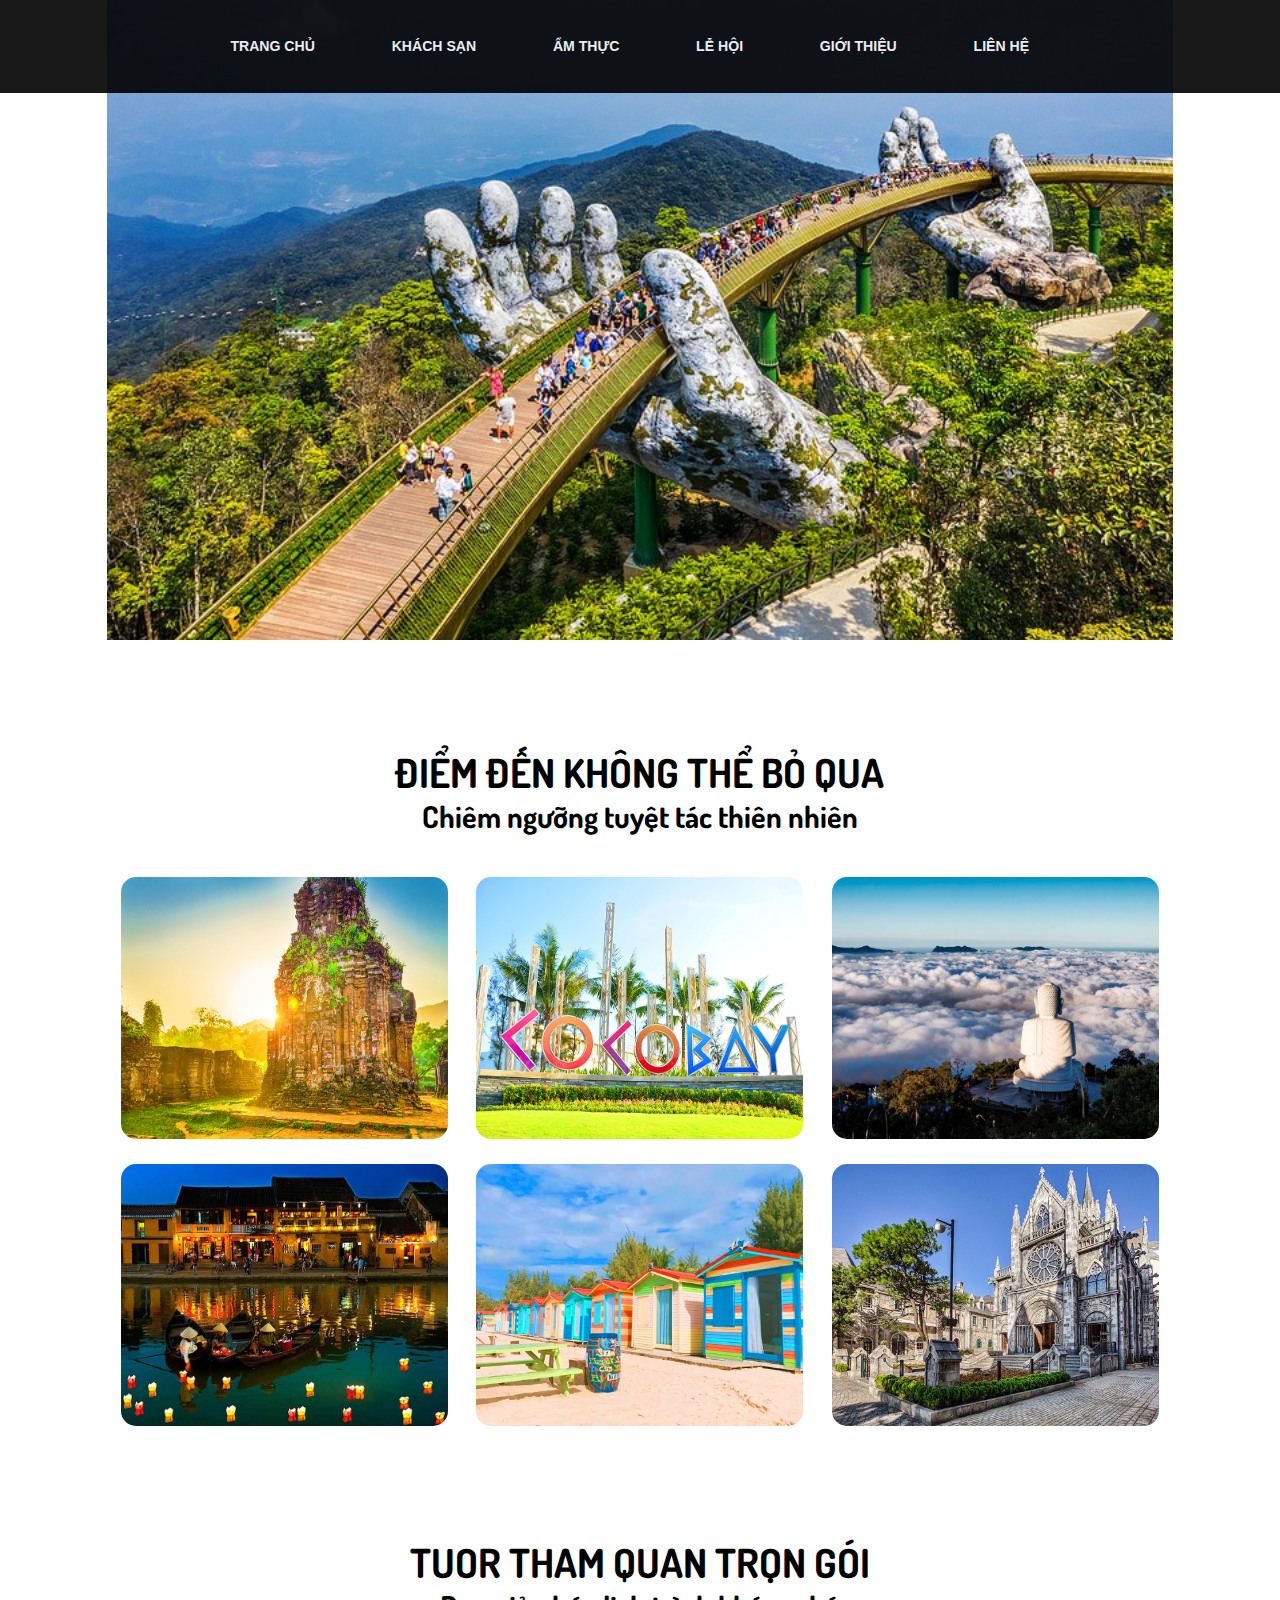
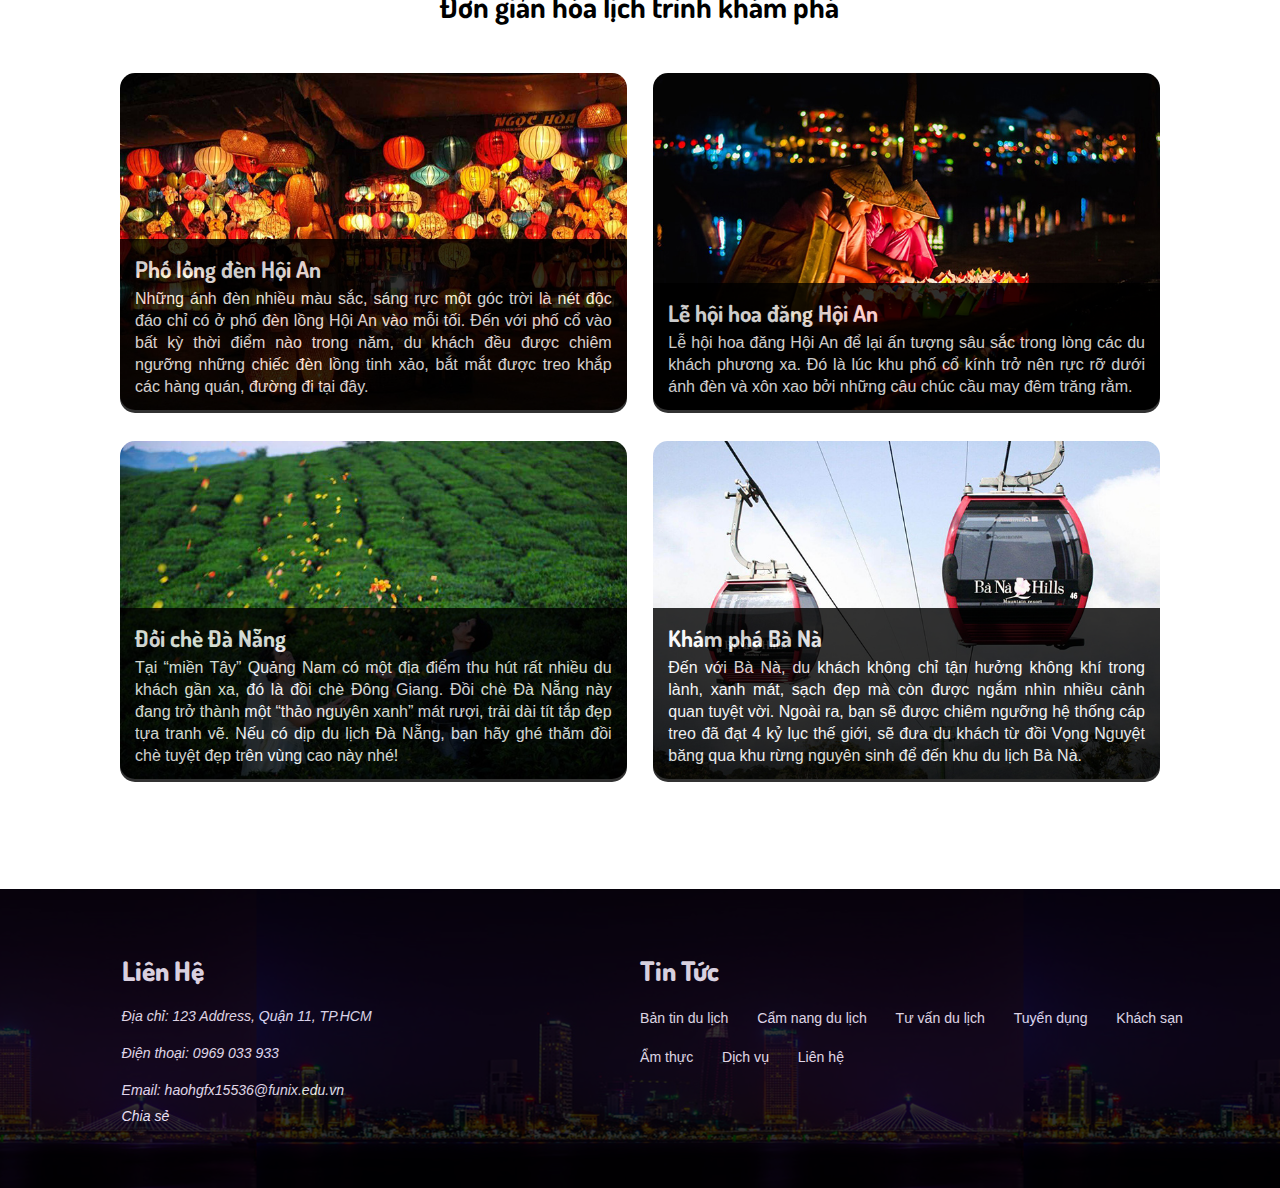
<file: index.html>
<!Doctype html>
<html>
	<head>
		<meta charset="UTF-8">
		<meta name="description" content="Cung cấp tour du lịch biển Đà Nẵng cùng những danh lam thắng cảnh">
		<meta name="author" content="dulichdanang.com">
		<meta name="viewport" content="width=device-width, initial-scale=1.0">
		<link rel="preconnect" href="https://fonts.googleapis.com">
		<link rel="preconnect" href="https://fonts.gstatic.com" crossorigin>
		<link href="https://fonts.googleapis.com/css2?family=Dosis:wght@300&display=swap" rel="stylesheet">
		<link rel="preconnect" href="https://fonts.googleapis.com">
		<link rel="preconnect" href="https://fonts.gstatic.com" crossorigin>
		<link href="https://fonts.googleapis.com/css2?family=Dosis:wght@300&family=Fira+Sans:ital,wght@1,100&family=Inter:wght@300&family=Roboto&display=swap" rel="stylesheet">
		<link rel="stylesheet" type="text/css" href="css/reset.css">
		<link rel="stylesheet" type="text/css" media="only screen and (max-width:767px)" href="css/index-mobile.css">
		<link rel="stylesheet" type="text/css" media="only screen and (min-width:768px)" href="css/index-tablet.css">
		<link rel="stylesheet" type="text/css" media="only screen and (min-width:993px)" href="css/index-desktop.css">
		<title>Trang chủ - TravelDaNang</title>
		<!-- Global site tag (gtag.js) - Google Analytics -->
		<script async src="https://www.googletagmanager.com/gtag/js?id=G-Q36ZM7M8HM"></script>
		<script>
			window.dataLayer = window.dataLayer || [];
			function gtag(){dataLayer.push(arguments);}
			gtag('js', new Date());

			gtag('config', 'G-Q36ZM7M8HM');
		</script>
	</head>
	<body>
		<div id="fb-root"></div>
		<script async defer crossorigin="anonymous" src="https://connect.facebook.net/vi_VN/sdk.js#xfbml=1&version=v13.0" nonce="0bRWmvQz"></script>
		<nav class="menu-top-mobile menu-top-tablet menu-top-desktop">
			<ul>
				<li><a href="index.html">TRANG CHỦ</a></li>
				<li><a href="hotel.html">KHÁCH SẠN</a></li>
				<li><a href="specialties.html">ẨM THỰC</a></li>
				<li><a href="festival.html">LỄ HỘI</a></li>
				<li><a href="about.html">GIỚI THIỆU</a></li>
				<li><a href="#">LIÊN HỆ</a></li>
			</ul>
		</nav>
		<div class="container-page">
			<header class="wrapper-menu">	
			</header>
			<main class="main">
				<section class="section-destination">
					<hgroup>
						<h1>ĐIỂM ĐẾN KHÔNG THỂ BỎ QUA</h1>
						<h2>Chiêm ngưỡng tuyệt tác thiên nhiên</h2>
					</hgroup>
					<div class="wrap-img col-s-6 col-lg-4">
						<a href="#"><img src="img/destination/My-son-sanctuary.jpg"></a>
						<h4>Thánh địa mỹ sơn</h4>
					</div>
					<div class="wrap-img col-s-6 col-lg-4">
						<a href="#"><img src="img/destination/coco.jpg"></a>
						<h4>Cocobay</h4>
					</div>
					<div class="wrap-img col-s-6 col-lg-4">
						<a href="#"><img src="img/destination/banahill.jpg"></a>
						<h4>Bà Nà hill</h4>
					</div>
					<div class="wrap-img col-s-6 col-lg-4">
						<a href="#"><img src="img/destination/hoian.jpg"></a>
						<h4>Phố cổ Hội An</h4>
					</div>
					<div class="wrap-img col-s-6 col-lg-4">
						<a href="#"><img src="img/destination/cocobeach.jpg"></a>
						<h4>Coco Beach</h4>
					</div>
					<div class="wrap-img col-s-6 col-lg-4">
						<a href="#"><img src="img/destination/lau-dai-phap.jpg"></a>
						<h4>Lâu đài Pháp</h4>
					</div>
				</section>
				<section class="section-tour">
					<hgroup>
						<h1>TUOR THAM QUAN TRỌN GÓI</h1>
						<h2>Đơn giản hóa lịch trình khám phá</h2>
					</hgroup>
					<div class="col-s-6">
						<a href="#">
							<img src="img/tour/den-long.jpg" alt="Tour đèn lồng hội an">
							<article>
							<h2>Phố lồng đèn Hội An</h2>
							<p>Những ánh đèn nhiều màu sắc, sáng rực một góc trời là nét độc đáo chỉ có ở phố đèn lồng Hội An vào mỗi tối. Đến với phố cổ vào bất kỳ thời điểm nào trong năm, du khách đều được chiêm ngưỡng những chiếc đèn lồng tinh xảo, bắt mắt được treo khắp các hàng quán, đường đi tại đây.</p>
							</article>
						</a>
					</div>
					<div class="col-s-6">
						<a href="#">
							<img src="img/tour/hoa-dang.jpg" alt="Tour hoa đăng đà nẵng">
							<article>
							<h2>Lễ hội hoa đăng Hội An</h2>
							<p>Lễ hội hoa đăng Hội An để lại ấn tượng sâu sắc trong lòng các du khách phương xa. Đó là lúc khu phố cổ kính trở nên rực rỡ dưới ánh đèn và xôn xao bởi những câu chúc cầu may đêm trăng rằm.</p>
							</article>
						</a>
					</div>
					<div class="col-s-6">
						<a href="#">
							<img src="img/tour/doi-che.jpg" alt="Tour đồi chè đà nẵng">
							<article>
							<h2>Đồi chè Đà Nẵng</h2>
							<p>Tại “miền Tây” Quảng Nam có một địa điểm thu hút rất nhiều du khách gần xa, đó là đồi chè Đông Giang. Đồi chè Đà Nẵng này đang trở thành một “thảo nguyên xanh” mát rượi, trải dài tít tắp đẹp tựa tranh vẽ. Nếu có dịp du lịch Đà Nẵng, bạn hãy ghé thăm đồi chè tuyệt đẹp trên vùng cao này nhé!</p>
							</article>
						</a>
					</div>
					<div class="col-s-6">
						<a href="#">
							<img src="img/tour/bana5.jpg" alt="Tour bà nà hill đà nẵng">
							<article>
							<h2>Khám phá Bà Nà</h2>
							<p>Đến với Bà Nà, du khách không chỉ tận hưởng không khí trong lành, xanh mát, sạch đẹp mà còn được ngắm nhìn nhiều cảnh quan tuyệt vời. Ngoài ra, bạn sẽ được chiêm ngưỡng hệ thống cáp treo đã đạt 4 kỷ lục thế giới, sẽ đưa du khách từ đồi Vọng Nguyệt băng qua khu rừng nguyên sinh để đến khu du lịch Bà Nà.</p>
							</article>
						</a>
					</div>
				</section>
			</main>
		</div>
		<footer class="footer-page">
				<div class="content-box">
				<address class="col-s-12 col-lg-6">
					<h2>Liên Hệ</h2>
					<ul>
						<li><p>Địa chỉ: 123 Address, Quận 11, TP.HCM</p></li>
						<li><a href="#">Điện thoại: 0969 033 933</a></li>
						<li><a href="#">Email: haohgfx15536@funix.edu.vn</a></li>
					</ul>

					<div class="fb-share-button" data-href="https://haohg.github.io/index.html" data-layout="button_count" data-size="large"><a target="_blank" href="https://www.facebook.com/sharer/sharer.php?u=https%3A%2F%2Fhaohg.github.io%2Findex.html&amp;src=sdkpreparse" class="fb-xfbml-parse-ignore">Chia sẻ</a></div>
				</address>
				<div class="news-footer col-s-12 col-lg-6">
					<h2>Tin Tức</h2>
					<ul>
						<li><a href="#">Bản tin du lịch</a></li>
						<li><a href="#">Cẩm nang du lịch</a></li>
						<li><a href="#">Tư vấn du lịch</a></li>
						<li><a href="#">Tuyển dụng</a></li>
						<li><a href="#">Khách sạn</a></li>
						<li><a href="#">Ẩm thực</a></li>
						<li><a href="#">Dịch vụ</a></li>
						<li><a href="#">Liên hệ</a></li>
					</ul>
				</div>
				</div>
		</footer>
	</body>
</html>
</file>
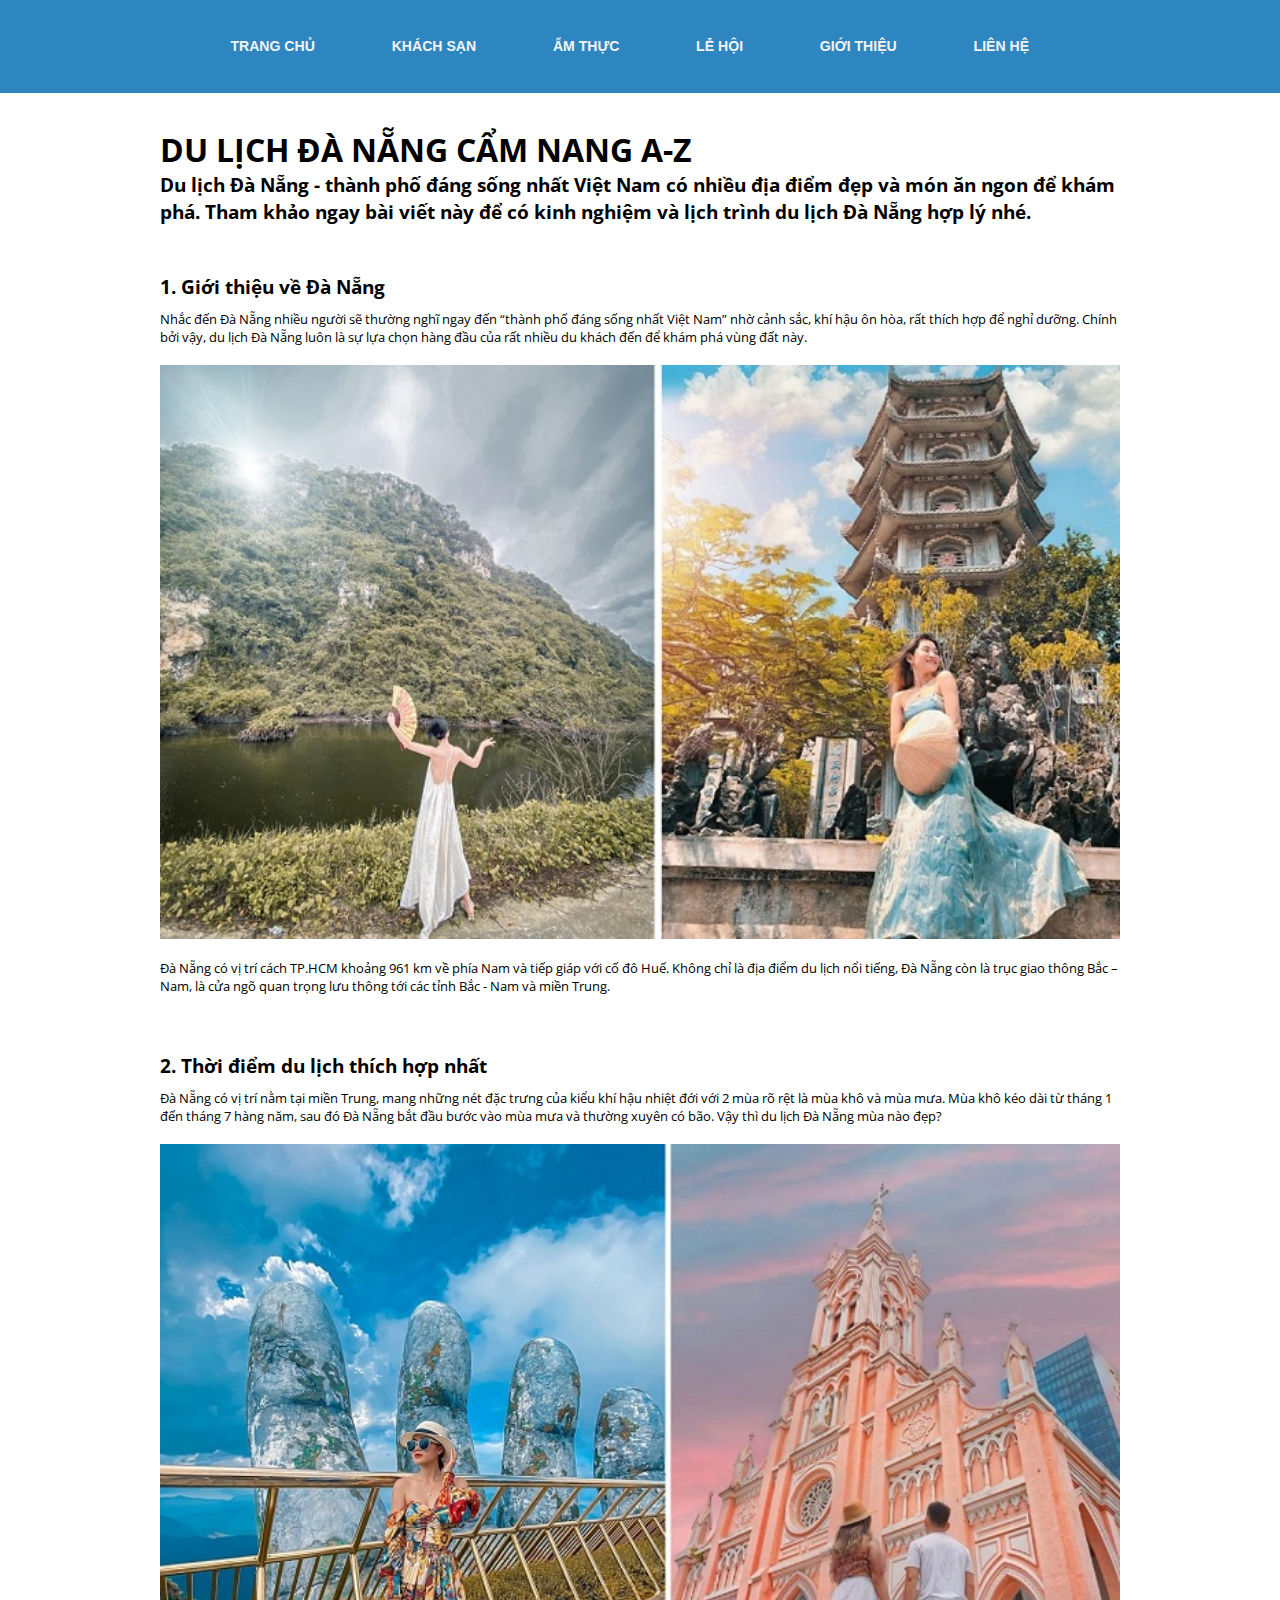
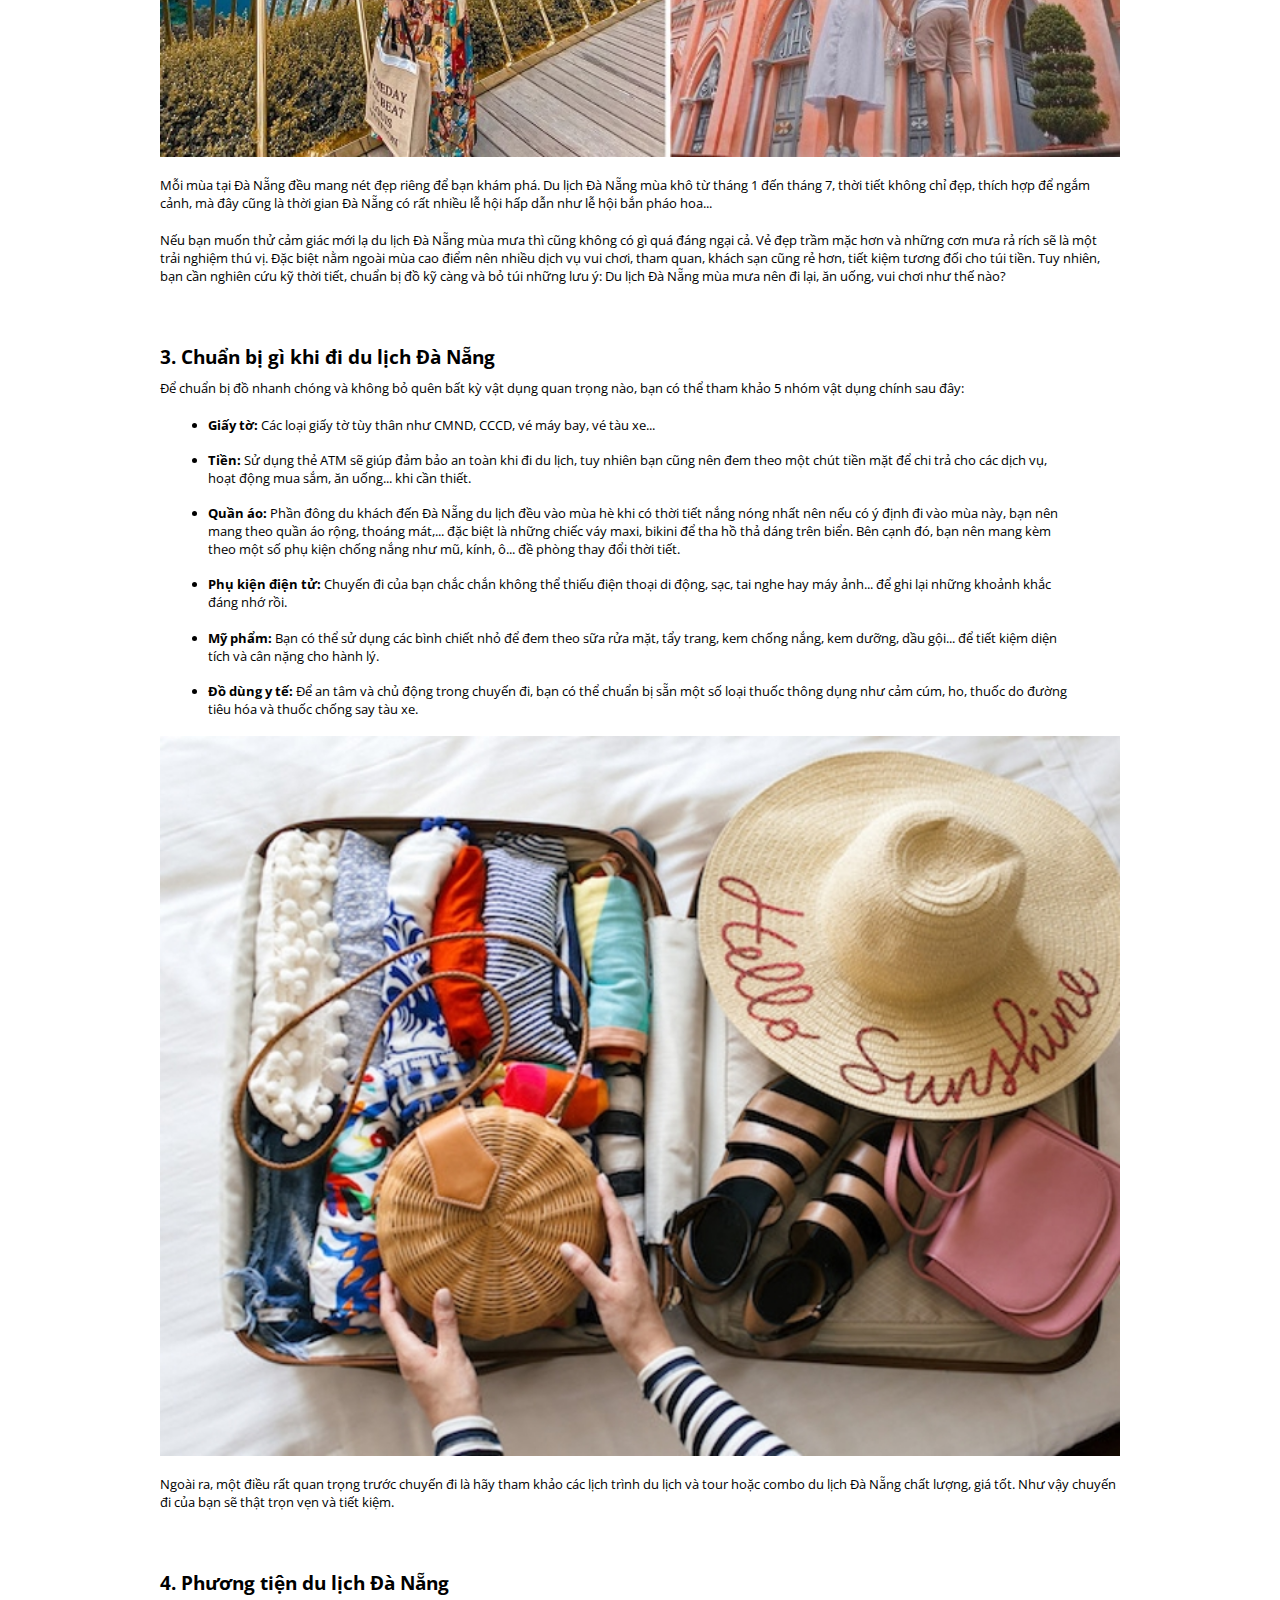
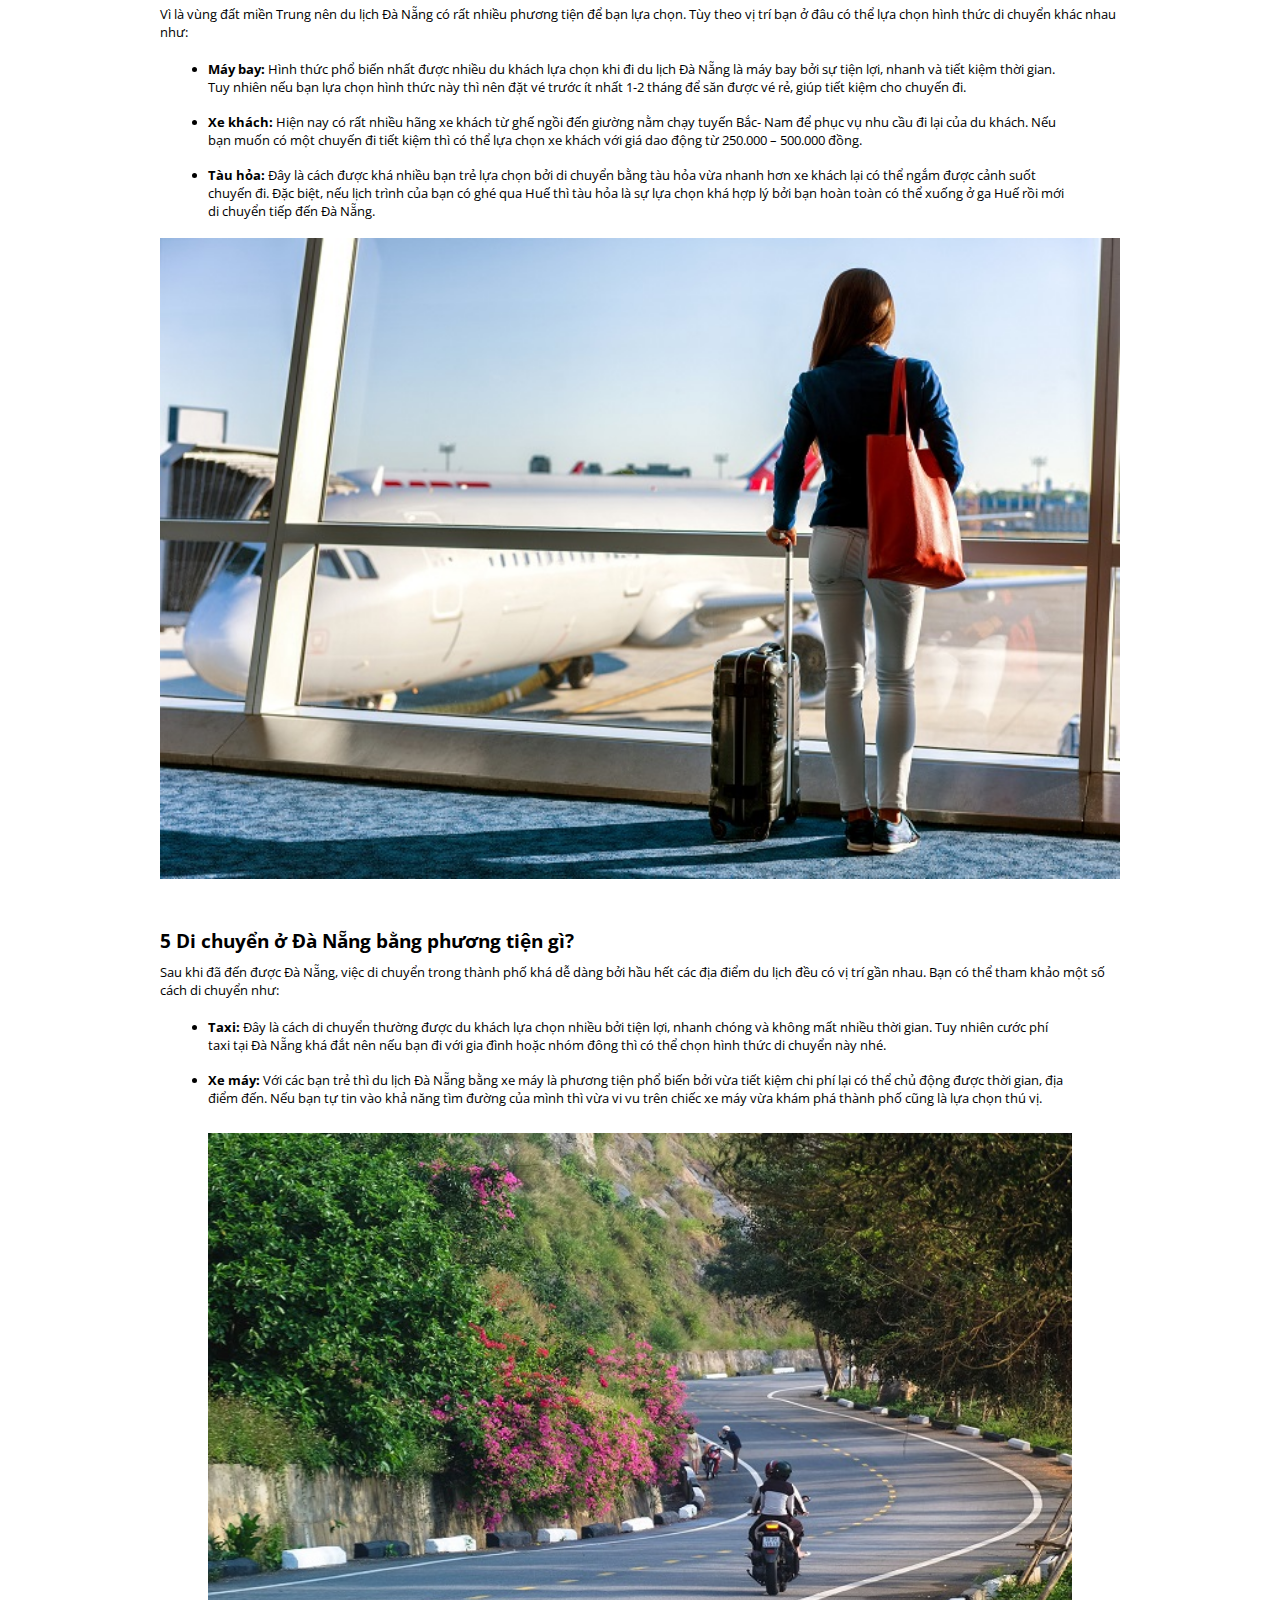
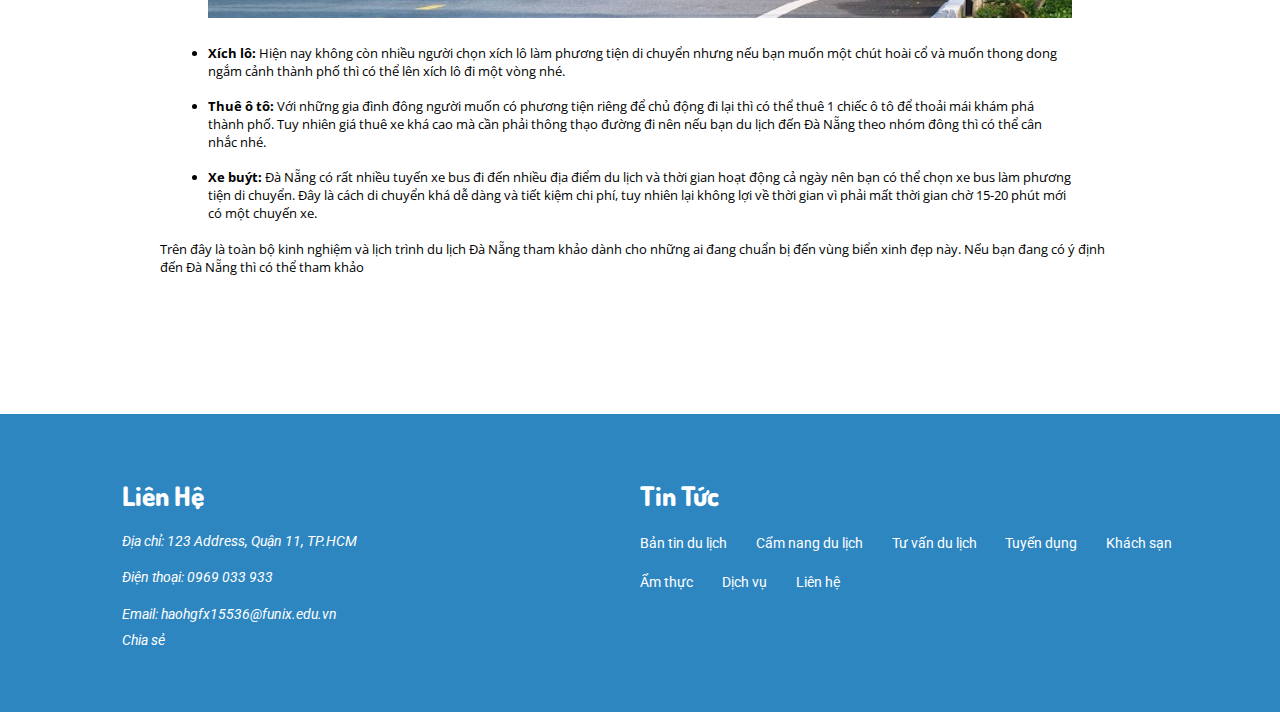
<file: about.html>
<!DOCTYPE html>
<html>
<head>
	<meta charset="utf-8">
	<meta name="viewport" content="width=device-width, initial-scale=1">
	<meta name="author" content="TravelDaNang.io">
	<meta name="description" content="Giới thiệu và cẩm nang để đi du lịch Đà Nẵng">
	<meta name="keywords" content="du lịch, lễ hội, đà nẵng, festial, lễ hội truyền thống">
	<title>Giới thiệu về Đà Nẵng - TravelDaNang.io</title>
	<link rel="preconnect" href="https://fonts.googleapis.com">
	<link rel="preconnect" href="https://fonts.gstatic.com" crossorigin>
	<link href="https://fonts.googleapis.com/css2?family=Dosis:wght@300&family=Fira+Sans:ital,wght@1,100&family=Inter:wght@300&family=Open+Sans:wght@500&family=Roboto&display=swap" rel="stylesheet">
	<link rel="stylesheet" type="text/css" href="css/about-mobile.css" media="only screen and (max-width:767px)">
	<link rel="stylesheet" type="text/css" href="css/about-tablet.css" media="only screen and (min-width:768px)">
	<link rel="stylesheet" type="text/css" href="css/about-desktop.css" media="only screen and (min-width:993px)">
	<!-- Global site tag (gtag.js) - Google Analytics -->
	<script async src="https://www.googletagmanager.com/gtag/js?id=G-9DYC110991"></script>
	<script>
  	window.dataLayer = window.dataLayer || [];
  	function gtag(){dataLayer.push(arguments);}
  	gtag('js', new Date());

  	gtag('config', 'G-9DYC110991');
	</script>
</head>
<body>
<div id="fb-root"></div>
<script async defer crossorigin="anonymous" src="https://connect.facebook.net/vi_VN/sdk.js#xfbml=1&version=v13.0" nonce="0bRWmvQz"></script>
<header>
		<nav class="menu-top">
			<ul>
				<li><a href="index.html">TRANG CHỦ</a></li>
				<li><a href="hotel.html">KHÁCH SẠN</a></li>
				<li><a href="specialties.html">ẨM THỰC</a></li>
				<li><a href="festival.html">LỄ HỘI</a></li>
				<li><a href="about.html">GIỚI THIỆU</a></li>
				<li><a href="#">LIÊN HỆ</a></li>
			</ul>
		</nav>
		</header>
		<div class="container-page">
			<main class="main">
				<section>
					<hgroup>
						<h1>DU LỊCH ĐÀ NẴNG CẨM NANG A-Z</h1>
						<h2>Du lịch Đà Nẵng - thành phố đáng sống nhất Việt Nam có nhiều địa điểm đẹp và món ăn ngon để khám phá. Tham khảo ngay bài viết này để có kinh nghiệm và lịch trình du lịch Đà Nẵng hợp lý nhé.</h2>
					</hgroup>
				</section>
				<article>
						<h2>1. Giới thiệu về Đà Nẵng</h2>
						<p>Nhắc đến Đà Nẵng nhiều người sẽ thường nghĩ ngay đến “thành phố đáng sống nhất Việt Nam” nhờ cảnh sắc, khí hậu ôn hòa, rất thích hợp để nghỉ dưỡng. Chính bởi vậy, du lịch Đà Nẵng luôn là sự lựa chọn hàng đầu của rất nhiều du khách đến để khám phá vùng đất này.</p>
						<img src="img/about/kinh-nghiem1.jpg" alt="giới thiệu về Đà Nẵng">
						<p>Đà Nẵng có vị trí cách TP.HCM khoảng 961 km về phía Nam và tiếp giáp với cố đô Huế. Không chỉ là địa điểm du lịch nổi tiếng, Đà Nẵng còn là trục giao thông Bắc – Nam, là cửa ngõ quan trọng lưu thông tới các tỉnh Bắc - Nam và miền Trung. </p>
				</article>
				<article>
						<h2>2. Thời điểm du lịch thích hợp nhất</h2>
						<p>Đà Nẵng có vị trí nằm tại miền Trung, mang những nét đặc trưng của kiểu khí hậu nhiệt đới với 2 mùa rõ rệt là mùa khô và mùa mưa. Mùa khô kéo dài từ tháng 1 đến tháng 7 hàng năm, sau đó Đà Nẵng bắt đầu bước vào mùa mưa và thường xuyên có bão. Vậy thì du lịch Đà Nẵng mùa nào đẹp?</p>
						<img src="img/about/kinh-nghiem2.jpg" alt="giới thiệu về Đà Nẵng">
						<p>Mỗi mùa tại Đà Nẵng đều mang nét đẹp  riêng để bạn khám phá. Du lịch Đà Nẵng mùa khô từ tháng 1 đến tháng 7, thời tiết không chỉ đẹp, thích hợp để ngắm cảnh, mà đây cũng là thời gian Đà Nẵng có rất nhiều lễ hội hấp dẫn như lễ hội bắn pháo hoa... </p>
						<p>Nếu bạn muốn thử cảm giác mới lạ du lịch Đà Nẵng mùa mưa thì cũng không có gì quá đáng ngại cả. Vẻ đẹp trầm mặc hơn và những cơn mưa rả rích sẽ là một trải nghiệm thú vị. Đặc biệt nằm ngoài mùa cao điểm nên nhiều dịch vụ vui chơi, tham quan, khách sạn cũng rẻ hơn, tiết kiệm tương đối cho túi tiền. Tuy nhiên, bạn cần nghiên cứu kỹ thời tiết, chuẩn bị đồ kỹ càng và bỏ túi những lưu ý: Du lịch Đà Nẵng mùa mưa nên đi lại, ăn uống, vui chơi như thế nào?</p>
				</article>
				<article>
						<h2>3. Chuẩn bị gì khi đi du lịch Đà Nẵng</h2>
						<p>Để chuẩn bị đồ nhanh chóng và không bỏ quên bất kỳ vật dụng quan trọng nào, bạn có thể tham khảo 5 nhóm vật dụng chính sau đây:</p>
						<ul class="mylist">
							<li><strong>Giấy tờ: </strong>Các loại giấy tờ tùy thân như CMND, CCCD, vé máy bay, vé tàu xe...</li>

							<li><strong>Tiền: </strong>Sử dụng thẻ ATM sẽ giúp đảm bảo an toàn khi đi du lịch, tuy nhiên bạn cũng nên đem theo một chút tiền mặt để chi trả cho các dịch vụ, hoạt động mua sắm, ăn uống... khi cần thiết.</li>

							<li><strong>Quần áo: </strong>Phần đông du khách đến Đà Nẵng du lịch đều vào mùa hè khi có thời tiết nắng nóng nhất nên nếu có ý định đi vào mùa này, bạn nên mang theo quần áo rộng, thoáng mát,... đặc biệt là những chiếc váy maxi, bikini để tha hồ thả dáng trên biển. Bên cạnh đó, bạn nên mang kèm theo một số phụ kiện chống nắng như mũ, kính, ô... đề phòng thay đổi thời tiết.</li>

							<li><strong>Phụ kiện điện tử: </strong>Chuyến đi của bạn chắc chắn không thể thiếu điện thoại di động, sạc, tai nghe hay máy ảnh... để ghi lại những khoảnh khắc đáng nhớ rồi.</li>

							<li><strong>Mỹ phẩm: </strong>Bạn có thể sử dụng các bình chiết nhỏ để đem theo sữa rửa mặt, tẩy trang, kem chống nắng, kem dưỡng, dầu gội... để tiết kiệm diện tích và cân nặng cho hành lý.</li>

							<li><strong>Đồ dùng y tế: </strong>Để an tâm và chủ động trong chuyến đi, bạn có thể chuẩn bị sẵn một số loại thuốc thông dụng như cảm cúm, ho, thuốc do đường tiêu hóa và thuốc chống say tàu xe.</li>
						</ul>
						<img src="img/about/kinh-nghiem3.jpg" alt="giới thiệu về Đà Nẵng">
						<p>Ngoài ra, một điều rất quan trọng trước chuyến đi là hãy tham khảo các lịch trình du lịch và tour hoặc combo du lịch Đà Nẵng chất lượng, giá tốt. Như vậy chuyến đi của bạn sẽ thật trọn vẹn và tiết kiệm.</p>
				</article>
				<article>
						<h2>4. Phương tiện du lịch Đà Nẵng</h2>
						<p>Vì là vùng đất miền Trung nên du lịch Đà Nẵng có rất nhiều phương tiện để bạn lựa chọn. Tùy theo vị trí bạn ở đâu có thể lựa chọn hình thức di chuyển khác nhau như: </p>
						<ul class="mylist">
							<li><strong>Máy bay: </strong>Hình thức phổ biến nhất được nhiều du khách lựa chọn khi đi du lịch Đà Nẵng là máy bay bởi sự tiện lợi, nhanh và tiết kiệm thời gian. Tuy nhiên nếu bạn lựa chọn hình thức này thì nên đặt vé trước ít nhất 1-2 tháng để săn được vé rẻ, giúp tiết kiệm cho chuyến đi. </li>

							<li><strong>Xe khách: </strong>Hiện nay có rất nhiều hãng xe khách từ ghế ngồi đến giường nằm chạy tuyến Bắc- Nam để phục vụ nhu cầu đi lại của du khách. Nếu bạn muốn có một chuyến đi tiết kiệm thì có thể lựa chọn xe khách với giá dao động từ 250.000 – 500.000 đồng.</li>

							<li><strong>Tàu hỏa: </strong>Đây là cách được khá nhiều bạn trẻ lựa chọn bởi di chuyển bằng tàu hỏa vừa nhanh hơn xe khách lại có thể ngắm được cảnh suốt chuyến đi. Đặc biệt, nếu lịch trình của bạn có ghé qua Huế thì tàu hỏa là sự lựa chọn khá hợp lý bởi bạn hoàn toàn có thể xuống ở ga Huế rồi mới di chuyển tiếp đến Đà Nẵng.</li>
						</ul>
						<img src="img/about/kinh-nghiem4.jpg" alt="giới thiệu về Đà Nẵng">
				</article>
				<article>
						<h2>5 Di chuyển ở Đà Nẵng bằng phương tiện gì?</h2>
						<p>Sau khi đã đến được Đà Nẵng, việc di chuyển trong thành phố khá dễ dàng bởi hầu hết các địa điểm du lịch đều có vị trí gần nhau. Bạn có thể tham khảo một số cách di chuyển như: </p>
						<ul class="mylist type-style">
							<li><strong>Taxi: </strong>Đây là cách di chuyển thường được du khách lựa chọn nhiều bởi tiện lợi, nhanh chóng và không mất nhiều thời gian. Tuy nhiên cước phí taxi tại Đà Nẵng khá đắt nên nếu bạn đi với gia đình hoặc nhóm đông thì có thể chọn hình thức di chuyển này nhé. </li>

							<li><strong>Xe máy: </strong>Với các bạn trẻ thì du lịch Đà Nẵng bằng xe máy là phương tiện phổ biến bởi vừa tiết kiệm chi phí lại có thể chủ động được thời gian, địa điểm đến. Nếu bạn tự tin vào khả năng tìm đường của mình thì vừa vi vu trên chiếc xe máy vừa khám phá thành phố cũng là lựa chọn thú vị.</li>

							<li><img src="img/about/kinh-nghiem5.jpg" alt="giới thiệu về Đà Nẵng"></li>

							<li><strong>Xích lô: </strong>Hiện nay không còn nhiều người chọn xích lô làm phương tiện di chuyển nhưng nếu bạn muốn một chút hoài cổ và muốn thong dong ngắm cảnh thành phố thì có thể lên xích lô đi một vòng nhé.</li>

							<li><strong>Thuê ô tô: </strong>Với những gia đình đông người muốn có phương tiện riêng để chủ động đi lại thì có thể thuê 1 chiếc ô tô để thoải mái khám phá thành phố. Tuy nhiên giá thuê xe khá cao mà cần phải thông thạo đường đi nên nếu bạn du lịch đến Đà Nẵng theo nhóm đông thì có thể cân nhắc nhé.</li>

							<li><strong>Xe buýt: </strong>Đà Nẵng có rất nhiều tuyến xe bus đi đến nhiều địa điểm du lịch và thời gian hoạt động cả ngày nên bạn có thể chọn xe bus làm phương tiện di chuyển. Đây là cách di chuyển khá dễ dàng và tiết kiệm chi phí, tuy nhiên lại không lợi về thời gian vì phải mất thời gian chờ 15-20 phút mới có một chuyến xe.</li>
						</ul>
						<p>Trên đây là toàn bộ kinh nghiệm và lịch trình du lịch Đà Nẵng tham khảo dành cho những ai đang chuẩn bị đến vùng biển xinh đẹp này. Nếu bạn đang có ý định đến Đà Nẵng thì có thể tham khảo</p>
				</article>
			</main>
		</div>
		<footer class="footer-page">
				<div class="content-box">
				<address class="col-s-12 col-lg-6">
					<h2>Liên Hệ</h2>
					<ul>
						<li><p>Địa chỉ: 123 Address, Quận 11, TP.HCM</p></li>
						<li><a href="#">Điện thoại: 0969 033 933</a></li>
						<li><a href="#">Email: haohgfx15536@funix.edu.vn</a></li>
						<div class="fb-share-button" data-href="https://haohg.github.io/index.html" data-layout="button_count" data-size="large"><a target="_blank" href="https://www.facebook.com/sharer/sharer.php?u=https%3A%2F%2Fhaohg.github.io%2Findex.html&amp;src=sdkpreparse" class="fb-xfbml-parse-ignore">Chia sẻ</a></div>
					</ul>
				</address>
				<div class="news-footer col-s-12 col-lg-6">
					<h2>Tin Tức</h2>
					<ul>
						<li><a href="#">Bản tin du lịch</a></li>
						<li><a href="#">Cẩm nang du lịch</a></li>
						<li><a href="#">Tư vấn du lịch</a></li>
						<li><a href="#">Tuyển dụng</a></li>
						<li><a href="#">Khách sạn</a></li>
						<li><a href="#">Ẩm thực</a></li>
						<li><a href="#">Dịch vụ</a></li>
						<li><a href="#">Liên hệ</a></li>
					</ul>
				</div>
				</div>
		</footer>
</body>
</html>
</file>
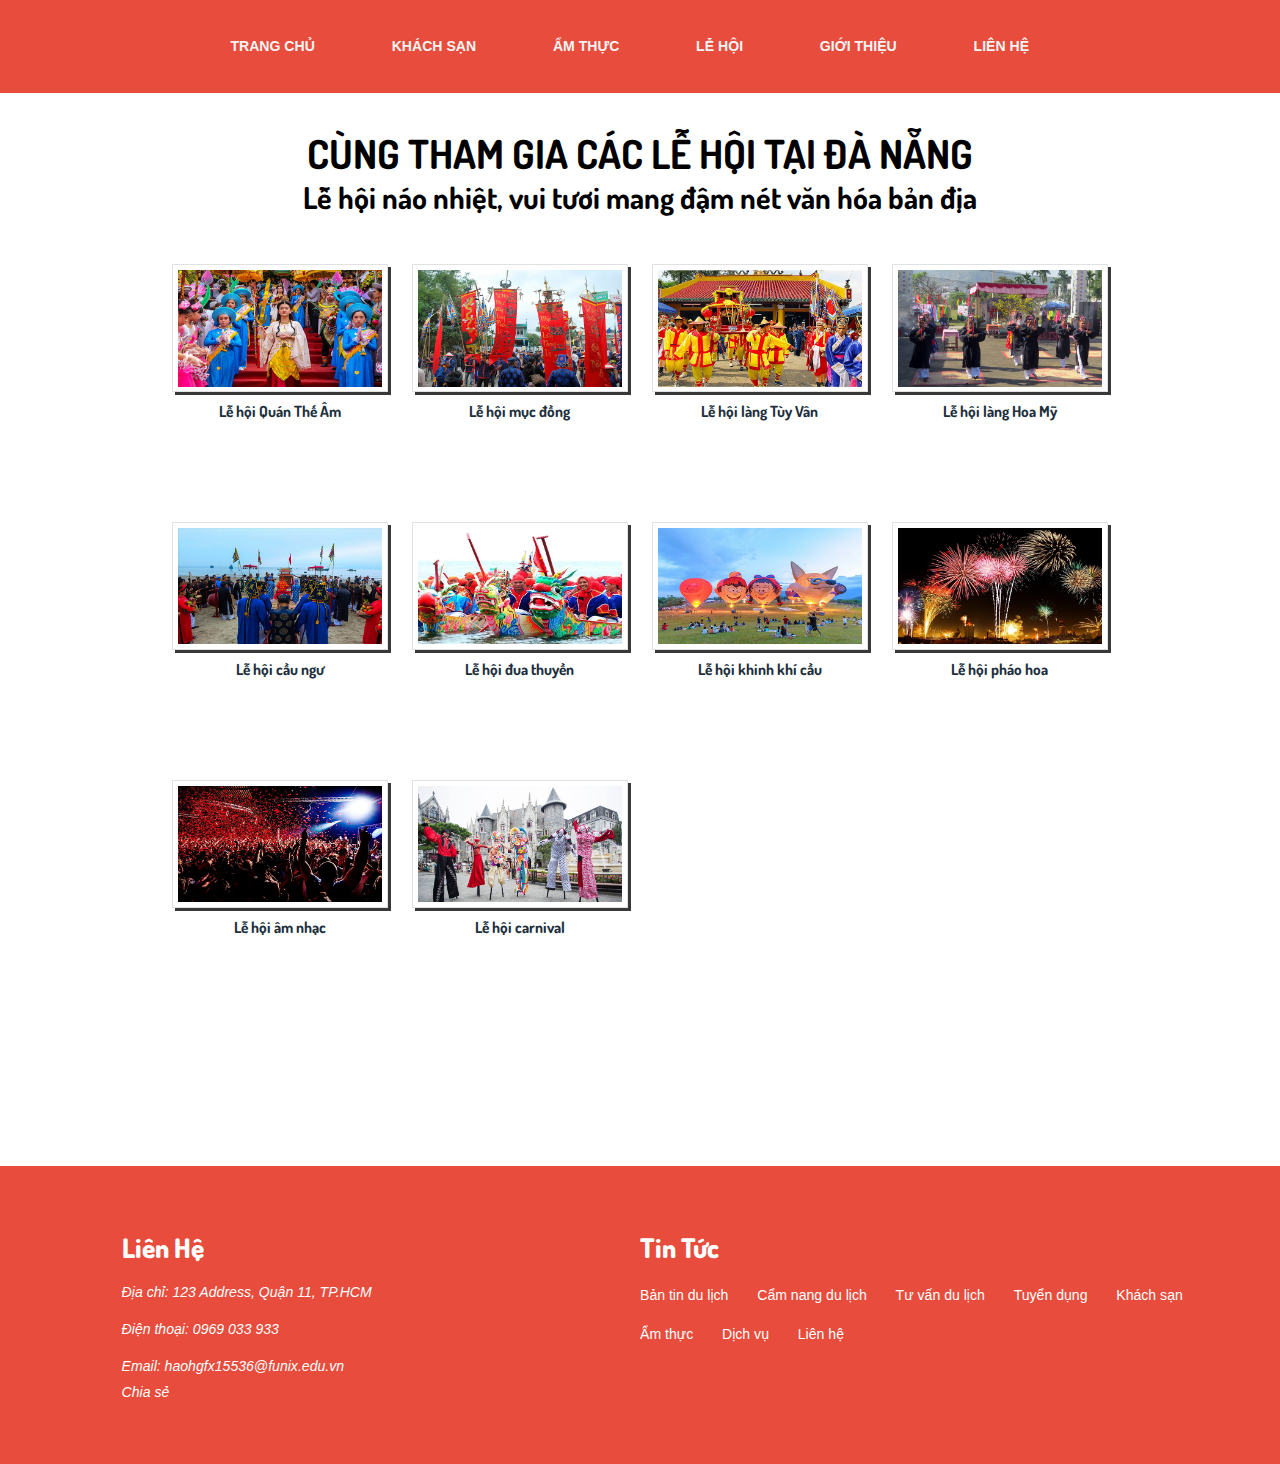
<file: festival.html>
<!DOCTYPE html>
<html>
<head>
	<meta charset="utf-8">
	<meta name="viewport" content="width=device-width, initial-scale=1">
	<meta name="author" content="TravelDaNang.io">
	<meta name="description" content="Tham gia các lễ hội tại Đà Nẵng">
	<meta name="keywords" content="Lễ hội, đà nẵng, festial, lễ hội truyền thống">
	<title>Vestival Đà Nẵng - TravelDaNang.io</title>
	<link rel="preconnect" href="https://fonts.googleapis.com">
	<link rel="preconnect" href="https://fonts.gstatic.com" crossorigin>
	<link href="https://fonts.googleapis.com/css2?family=Dosis:wght@300&display=swap" rel="stylesheet">
	<link rel="preconnect" href="https://fonts.googleapis.com">
	<link rel="preconnect" href="https://fonts.gstatic.com" crossorigin>
	<link href="https://fonts.googleapis.com/css2?family=Dosis:wght@300&family=Fira+Sans:ital,wght@1,100&family=Inter:wght@300&family=Roboto&display=swap" rel="stylesheet">
	<link rel="stylesheet" type="text/css" href="css/reset.css">
	<link rel="stylesheet" type="text/css" href="css/festival-mobile.css" media="only screen and (max-width:767px)">
	<link rel="stylesheet" type="text/css" href="css/festival-tablet.css" media="only screen and (min-width:768px)">
	<link rel="stylesheet" type="text/css" href="css/festival-desktop.css" media="only screen and (min-width:993px)">
	<!-- Global site tag (gtag.js) - Google Analytics -->
	<script async src="https://www.googletagmanager.com/gtag/js?id=G-9DYC110991"></script>
	<script>
  	window.dataLayer = window.dataLayer || [];
  	function gtag(){dataLayer.push(arguments);}
  	gtag('js', new Date());

  	gtag('config', 'G-9DYC110991');
	</script>
</head>
<body>
<div id="fb-root"></div>
<script async defer crossorigin="anonymous" src="https://connect.facebook.net/vi_VN/sdk.js#xfbml=1&version=v13.0" nonce="0bRWmvQz"></script>
<header>
		<nav class="menu-top">
			<ul>
				<li><a href="index.html">TRANG CHỦ</a></li>
				<li><a href="hotel.html">KHÁCH SẠN</a></li>
				<li><a href="specialties.html">ẨM THỰC</a></li>
				<li><a href="festival.html">LỄ HỘI</a></li>
				<li><a href="about.html">GIỚI THIỆU</a></li>
				<li><a href="#">LIÊN HỆ</a></li>
			</ul>
		</nav>
		</header>
		<div class="container-page">
			<main class="main">
				<section class="wrap-img">
					<hgroup>
						<h1>CÙNG THAM GIA CÁC LỄ HỘI TẠI ĐÀ NẴNG</h1>
						<h2>Lễ hội náo nhiệt, vui tươi mang đậm nét văn hóa bản địa</h2>
					</hgroup>
					<div class="col-lg-3 col-s-4 item">
						<a href="#"><img src="img/festival/quan-the-am.jpg" alt="Lễ hội quan thế âm"></a>
						<h2>Lễ hội Quán Thế Âm</h2>
					</div>
					<div class="col-lg-3 col-s-4 item">
						<a href="#"><img src="img/festival/muc-dong.jpg" alt="Lễ hội mục đồng Đà Nẵng"></a>
						<h2>Lễ hội mục đồng</h2>
					</div>
					<div class="col-lg-3 col-s-4 item">
						<a href="#"><img src="img/festival/lang-tuy-van.jpg" alt="Lễ hội làng Tùy Vân Đà Nẵng"></a>
						<h2>Lễ hội làng Tùy Vân</h2>
					</div>
					<div class="col-lg-3 col-s-4 item">
						<a href="#"><img src="img/festival/lang-hoa-my.jpg" alt="Lễ hội làng Hoa Mỹ Đà Nẵng"></a>
						<h2>Lễ hội làng Hoa Mỹ</h2>
					</div>
					<div class="col-lg-3 col-s-4 item">
						<a href="#"><img src="img/festival/cau-ngu.jpg" alt="Lễ hội cầu ngư Đà Nẵng"></a>
						<h2>Lễ hội cầu ngư</h2>
					</div>
					<div class="col-lg-3 col-s-4 item">
						<a href="#"><img src="img/festival/dua-thuyen.jpg" alt="Lễ hội đua thuyền Đà Nẵng"></a>
						<h2>Lễ hội đua thuyền</h2>
					</div>
					<div class="col-lg-3 col-s-4 item">
						<a href="#"><img src="img/festival/khinh-khi-cau.jpg" alt="Khinh khí cầu Đà Nẵng"></a>
						<h2>Lễ hội khinh khí cầu</h2>
					</div>
					<div class="col-lg-3 col-s-4 item">
						<a href="#"><img src="img/festival/phao-hoa.jpg" alt="Lễ hội pháo hoa Đà Nẵng"></a>
						<h2>Lễ hội pháo hoa</h2>
					</div>
					<div class="col-lg-3 col-s-4 item">
						<a href="#"><img src="img/festival/am-nhac.jpg" alt="Lễ hội âm nhạc Đà Nẵng"></a>
						<h2>Lễ hội âm nhạc</h2>
					</div>
					<div class="col-lg-3 col-s-4 item">
						<a href="#"><img src="img/festival/carnival.jpg" alt="Lễ hội carnival Bà Nà Đà Nẵng"></a>
						<h2>Lễ hội carnival</h2>
					</div>
				</section>
			</main>
		</div>
		<footer class="footer-page">
				<div class="content-box">
				<address class="col-s-12 col-lg-6">
					<h2>Liên Hệ</h2>
					<ul>
						<li><p>Địa chỉ: 123 Address, Quận 11, TP.HCM</p></li>
						<li><a href="#">Điện thoại: 0969 033 933</a></li>
						<li><a href="#">Email: haohgfx15536@funix.edu.vn</a></li>
					</ul>
					<div class="fb-share-button" data-href="https://haohg.github.io/index.html" data-layout="button_count" data-size="large"><a target="_blank" href="https://www.facebook.com/sharer/sharer.php?u=https%3A%2F%2Fhaohg.github.io%2Findex.html&amp;src=sdkpreparse" class="fb-xfbml-parse-ignore">Chia sẻ</a></div>
				</address>
				<div class="news-footer col-s-12 col-lg-6">
					<h2>Tin Tức</h2>
					<ul>
						<li><a href="#">Bản tin du lịch</a></li>
						<li><a href="#">Cẩm nang du lịch</a></li>
						<li><a href="#">Tư vấn du lịch</a></li>
						<li><a href="#">Tuyển dụng</a></li>
						<li><a href="#">Khách sạn</a></li>
						<li><a href="#">Ẩm thực</a></li>
						<li><a href="#">Dịch vụ</a></li>
						<li><a href="#">Liên hệ</a></li>
					</ul>
				</div>
				</div>
		</footer>
</body>
</html>
</file>
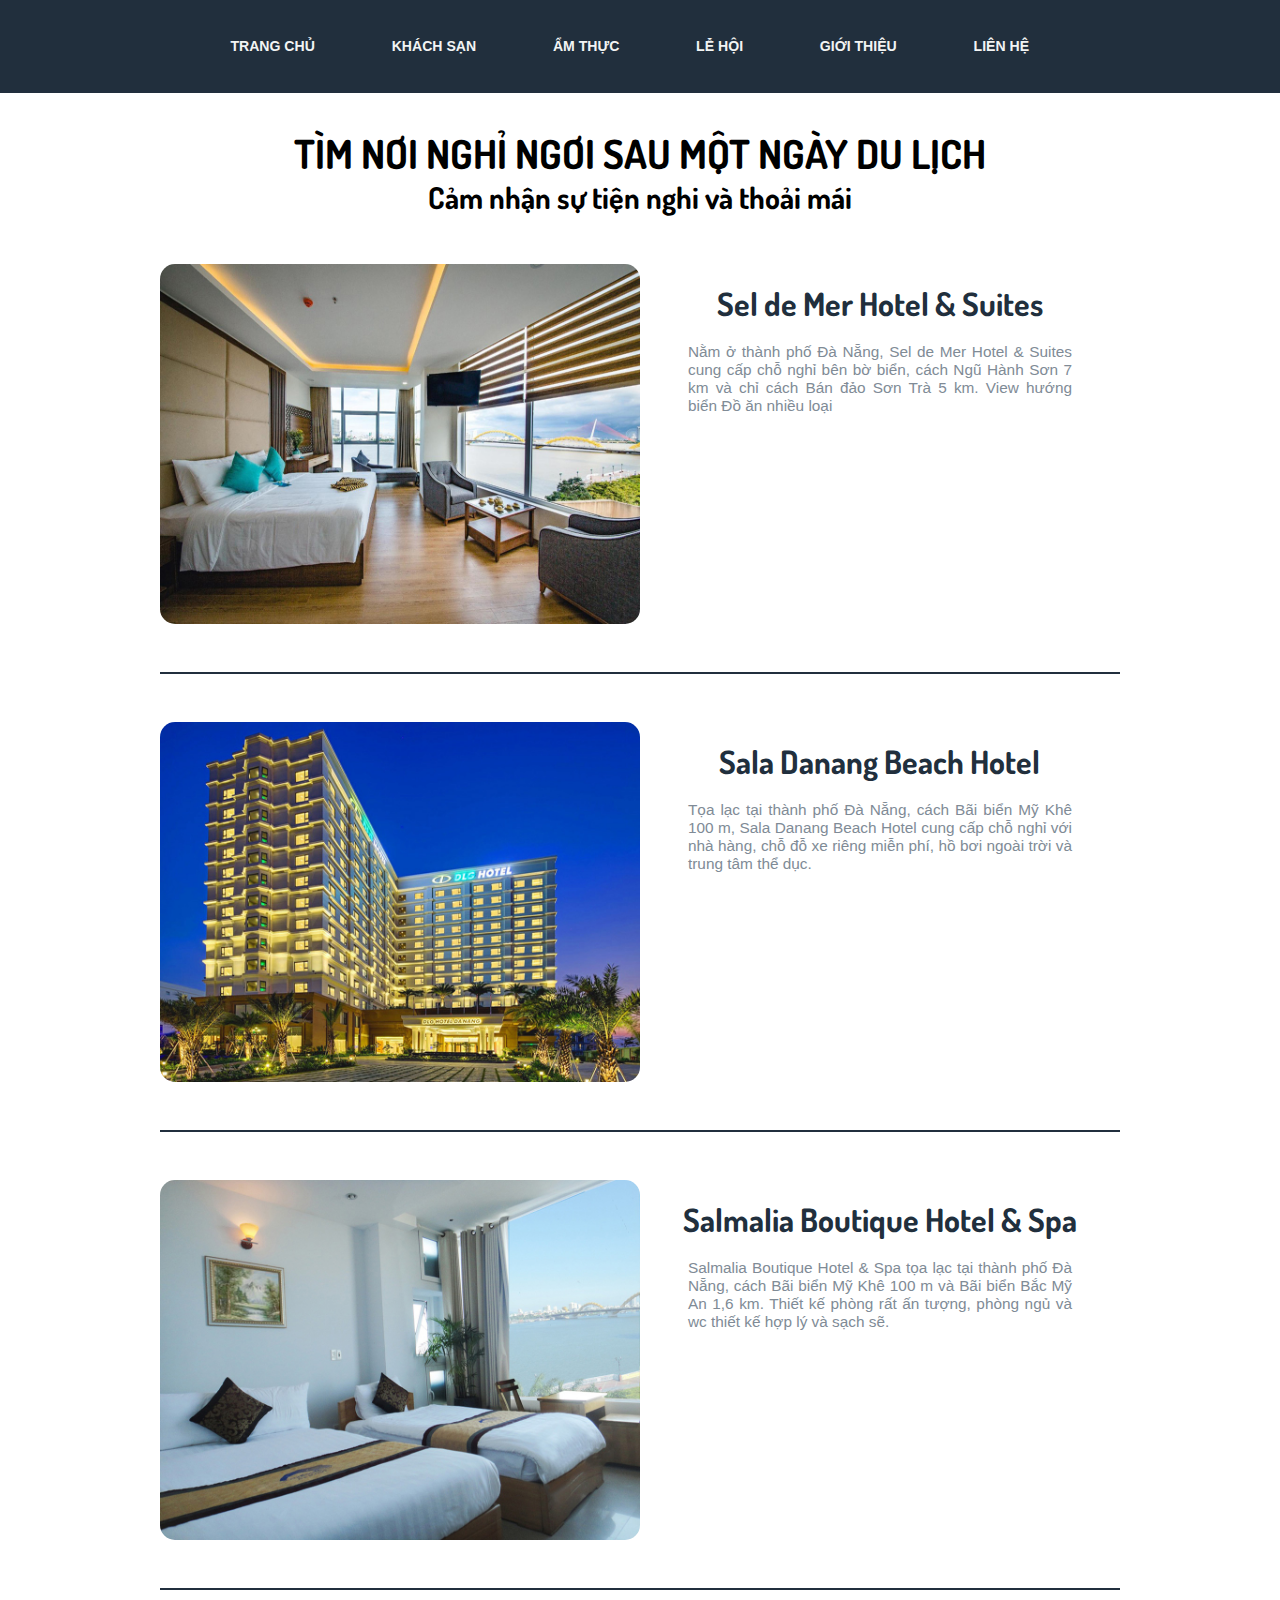
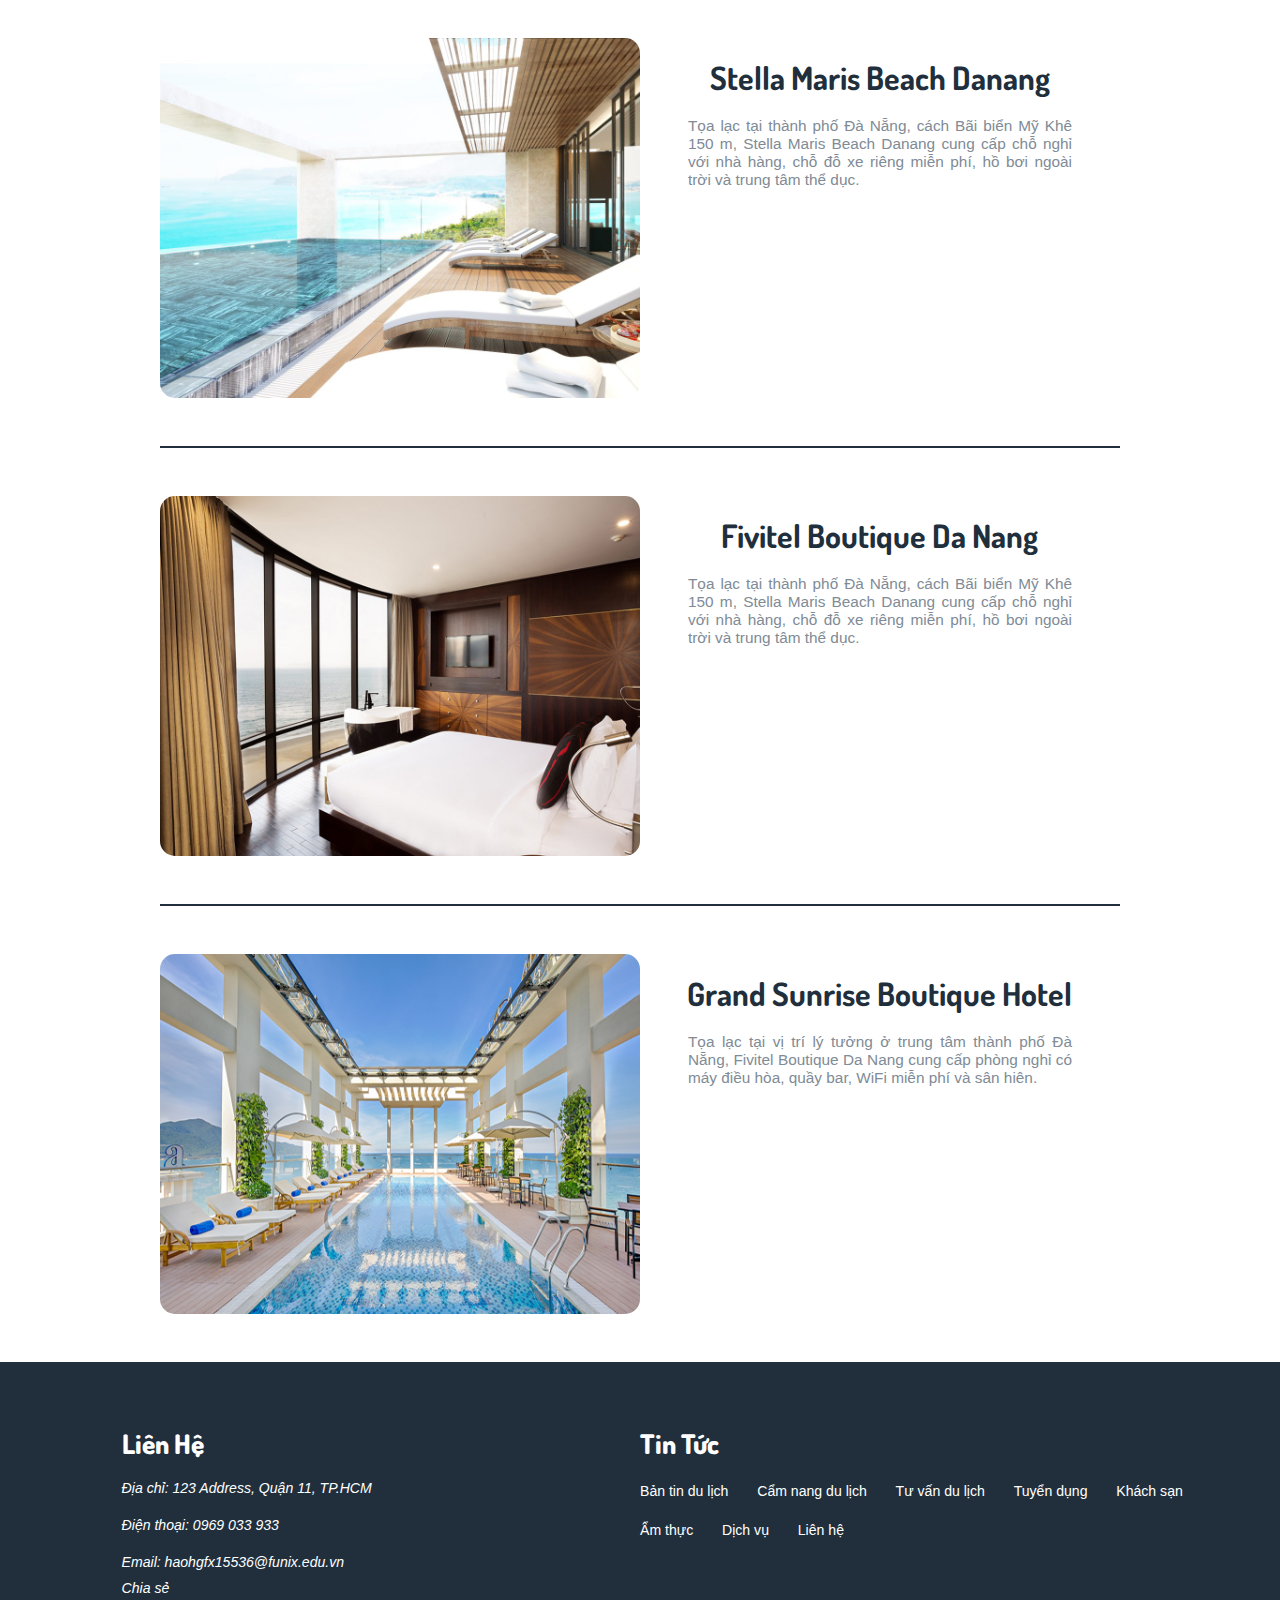
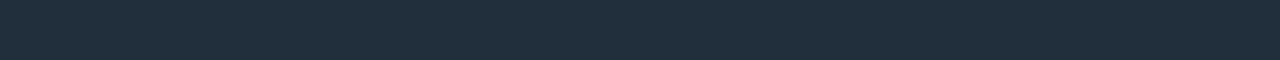
<file: hotel.html>
<!DOCTYPE html>
<html>
<head>
	<meta charset="utf-8">
	<meta name="viewport" content="width=device-width, initial-scale=1">
	<meta name="author" content="TravelDaNang.io">
	<meta name="description" content="Tìm kiếm đặt phòng khách sạn Đà Nẵng">
	<meta name="keywords" content="khách sạn, đà nẵng, miền trung, nhà nghỉ">
	<title>Khách sạn Đà Nẵng - TravelDaNang.io</title>
	<link rel="preconnect" href="https://fonts.googleapis.com">
	<link rel="preconnect" href="https://fonts.gstatic.com" crossorigin>
	<link href="https://fonts.googleapis.com/css2?family=Dosis:wght@300&display=swap" rel="stylesheet">
	<link rel="preconnect" href="https://fonts.googleapis.com">
	<link rel="preconnect" href="https://fonts.gstatic.com" crossorigin>
	<link href="https://fonts.googleapis.com/css2?family=Dosis:wght@300&family=Fira+Sans:ital,wght@1,100&family=Inter:wght@300&family=Roboto&display=swap" rel="stylesheet">
	<link rel="stylesheet" type="text/css" href="css/reset.css">
	<link rel="stylesheet" type="text/css" href="css/hotel-mobile.css" media="only screen and (max-width:767px)">
	<link rel="stylesheet" type="text/css" href="css/hotel-tablet.css" media="only screen and (min-width:768px)">
	<link rel="stylesheet" type="text/css" href="css/hotel-desktop.css" media="only screen and (min-width:993px)">
	<!-- Global site tag (gtag.js) - Google Analytics -->
	<script async src="https://www.googletagmanager.com/gtag/js?id=G-9DYC110991"></script>
	<script>
  	window.dataLayer = window.dataLayer || [];
  	function gtag(){dataLayer.push(arguments);}
 	gtag('js', new Date());

  	gtag('config', 'G-9DYC110991');
	</script>
</head>
<body>
<div id="fb-root"></div>
<script async defer crossorigin="anonymous" src="https://connect.facebook.net/vi_VN/sdk.js#xfbml=1&version=v13.0" nonce="0bRWmvQz"></script>
<header>
		<nav class="menu-top">
			<ul>
				<li><a href="index.html">TRANG CHỦ</a></li>
				<li><a href="hotel.html">KHÁCH SẠN</a></li>
				<li><a href="specialties.html">ẨM THỰC</a></li>
				<li><a href="festival.html">LỄ HỘI</a></li>
				<li><a href="about.html">GIỚI THIỆU</a></li>
				<li><a href="#">LIÊN HỆ</a></li>
			</ul>
		</nav>
		</header>
		<div class="container-page">
			<main class="main">
				<section class="wrap-img">
					<hgroup>
						<h1>TÌM NƠI NGHỈ NGƠI SAU MỘT NGÀY DU LỊCH</h1>
						<h2>Cảm nhận sự tiện nghi và thoải mái</h2>
					</hgroup>
					<div class="col-lg-12 col-es-12 item">
						<a href="#"><img src="img/hotel/hotel1.jpg" alt="Sel de Mer Hotel & Suites"></a>
						<a href="#"><h2>Sel de Mer Hotel & Suites</h2></a>
						<p>Nằm ở thành phố Đà Nẵng, Sel de Mer Hotel & S</a>uites cung cấp chỗ nghỉ bên bờ biển, cách Ngũ Hành Sơn 7 km và chỉ cách Bán đảo Sơn Trà 5 km. View hướng biển Đồ ăn nhiều loại
						</p>
					</div>
					<div class="col-lg-12 col-es-12 item">
						<a href="#"><img src="img/hotel/hotel2.jpg" alt="Sala Danang Beach Hotel"></a>
						<a href=""><h2>Sala Danang Beach Hotel</h2></a>
						<p>Tọa lạc tại thành phố Đà Nẵng, cách Bãi biển Mỹ Khê 100 m, Sala Danang Beach Hotel cung cấp chỗ nghỉ với nhà hàng, chỗ đỗ xe riêng miễn phí, hồ bơi ngoài trời và trung tâm thể dục.</p>
					</div>
					<div class="col-lg-12 col-es-12 item">
						<a href="#"><img src="img/hotel/hotel3.jpg" alt="Salmalia Boutique Hotel & Spa"></a>
						<a href="#"><h2>Salmalia Boutique Hotel & Spa</h2></a>
						<p>Salmalia Boutique Hotel & Spa tọa lạc tại thành phố Đà Nẵng, cách Bãi biển Mỹ Khê 100 m và Bãi biển Bắc Mỹ An 1,6 km. Thiết kế phòng rất ấn tượng, phòng ngủ và wc thiết kế hợp lý và sạch sẽ.</p>
					</div>
					<div class="col-lg-12 col-es-12 item">
						<a href="#"><img src="img/hotel/hotel4.jpg" alt="Stella Maris Beach Danang"></a>
						<a href="#"><h2>Stella Maris Beach Danang</h2></a>
						<p>Tọa lạc tại thành phố Đà Nẵng, cách Bãi biển Mỹ Khê 150 m, Stella Maris Beach Danang cung cấp chỗ nghỉ với nhà hàng, chỗ đỗ xe riêng miễn phí, hồ bơi ngoài trời và trung tâm thể dục.</p>
					</div>
					<div class="col-lg-12 col-es-12 item">
						<a href="#"><img src="img/hotel/hotel5.jpg" alt="Fivitel Boutique Da Nang"></a>
						<a href="#"><h2>Fivitel Boutique Da Nang</h2></a>
						<p>Tọa lạc tại thành phố Đà Nẵng, cách Bãi biển Mỹ Khê 150 m, Stella Maris Beach Danang cung cấp chỗ nghỉ với nhà hàng, chỗ đỗ xe riêng miễn phí, hồ bơi ngoài trời và trung tâm thể dục.</p>
					</div>
					<div class="col-lg-12 col-es-12 item">
						<a href="#"><img src="img/hotel/hotel6.jpg" alt="Grand Sunrise Boutique Hotel"></a>
						<a href="#"><h2>Grand Sunrise Boutique Hotel</h2></a>
						<p>Tọa lạc tại vị trí lý tưởng ở trung tâm thành phố Đà Nẵng, Fivitel Boutique Da Nang cung cấp phòng nghỉ có máy điều hòa, quầy bar, WiFi miễn phí và sân hiên. </p>
					</div>
				</section>
			</main>
		</div>
		<footer class="footer-page">
				<div class="content-box">
				<address class="col-es-12 col-lg-6">
					<h2>Liên Hệ</h2>
					<ul>
						<li><p>Địa chỉ: 123 Address, Quận 11, TP.HCM</p></li>
						<li><a href="#">Điện thoại: 0969 033 933</a></li>
						<li><a href="#">Email: haohgfx15536@funix.edu.vn</a></li>
					</ul>
					<div class="fb-share-button" data-href="https://haohg.github.io/index.html" data-layout="button_count" data-size="large"><a target="_blank" href="https://www.facebook.com/sharer/sharer.php?u=https%3A%2F%2Fhaohg.github.io%2Findex.html&amp;src=sdkpreparse" class="fb-xfbml-parse-ignore">Chia sẻ</a></div>
				</address>
				<div class="news-footer col-es-12 col-lg-6">
					<h2>Tin Tức</h2>
					<ul>
						<li><a href="#">Bản tin du lịch</a></li>
						<li><a href="#">Cẩm nang du lịch</a></li>
						<li><a href="#">Tư vấn du lịch</a></li>
						<li><a href="#">Tuyển dụng</a></li>
						<li><a href="#">Khách sạn</a></li>
						<li><a href="#">Ẩm thực</a></li>
						<li><a href="#">Dịch vụ</a></li>
						<li><a href="#">Liên hệ</a></li>
					</ul>
				</div>
				</div>
		</footer>
</body>
</html>
</file>
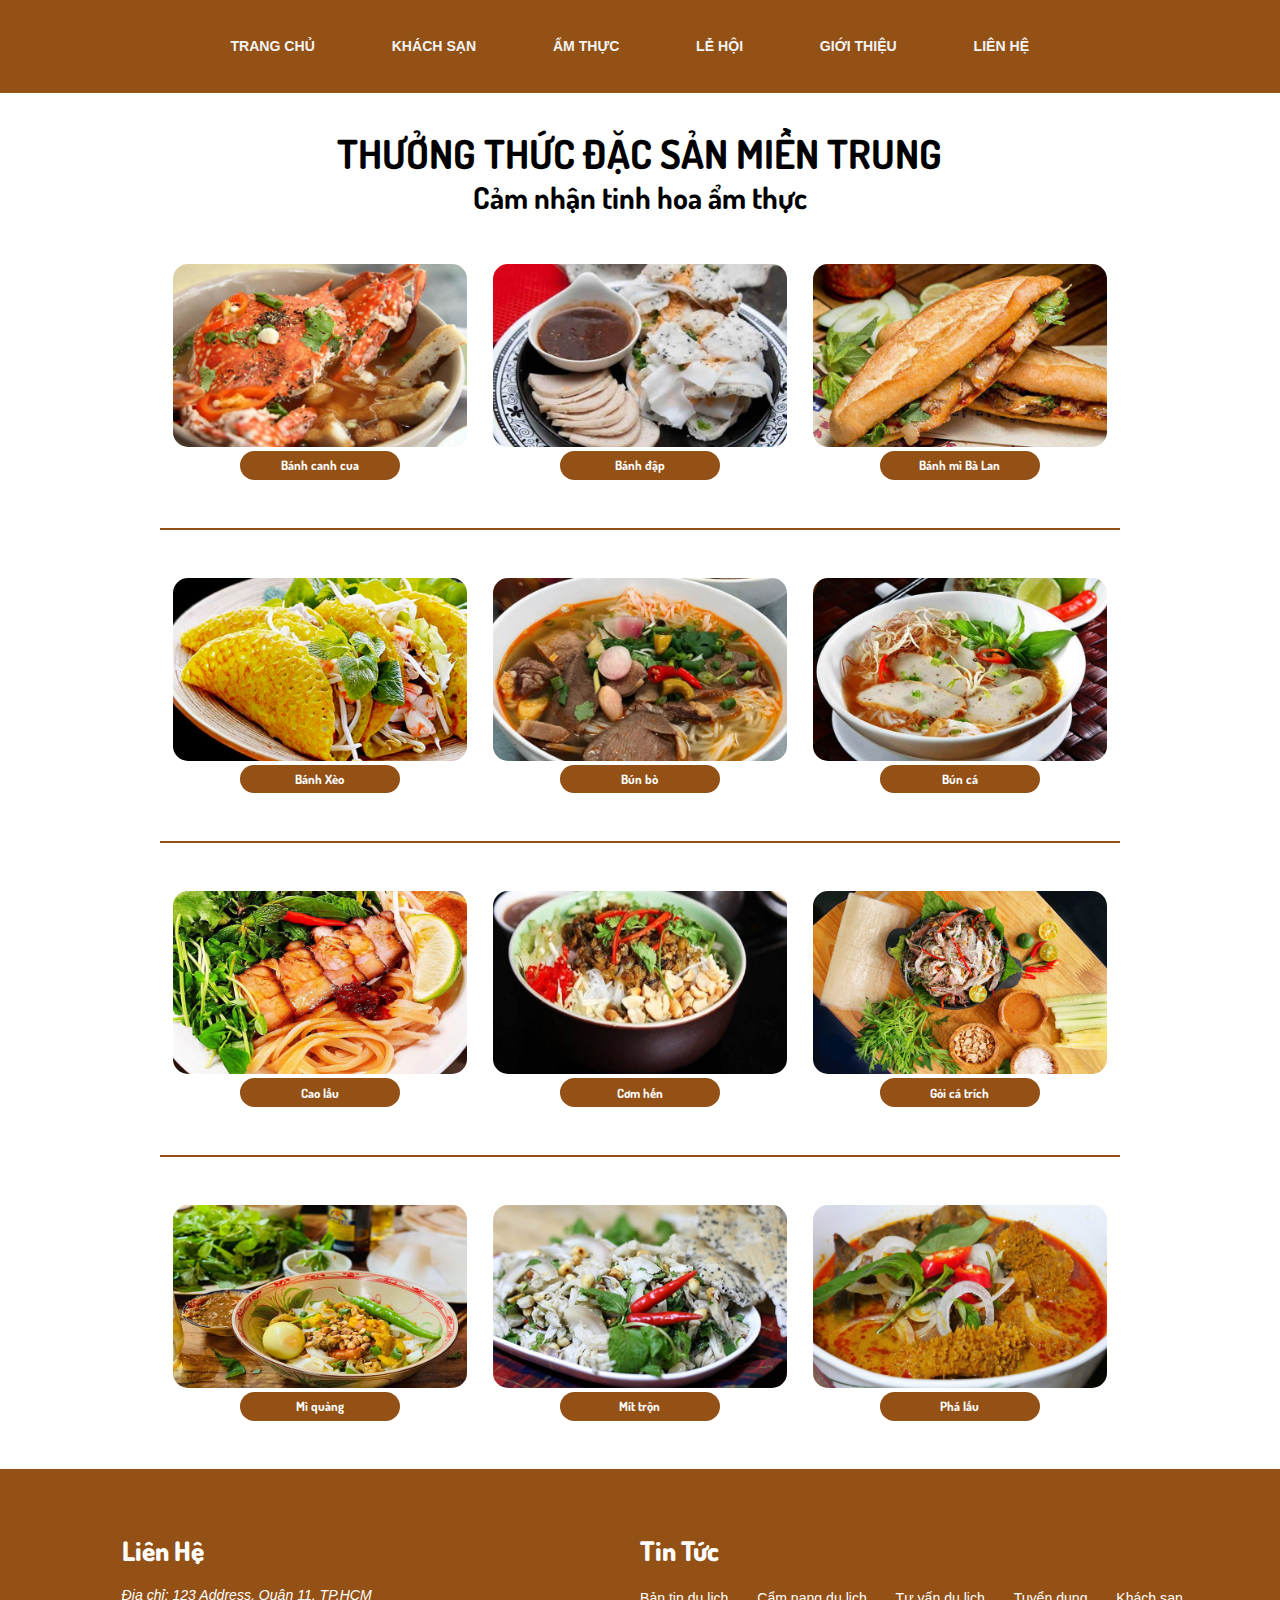
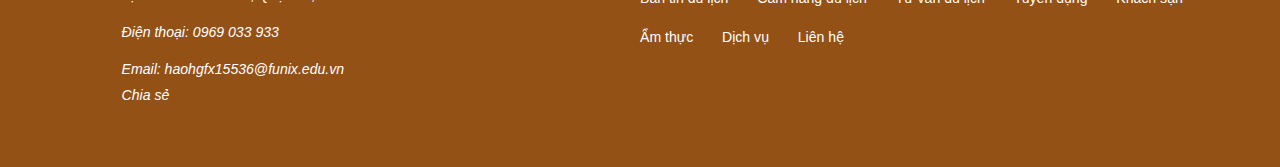
<file: specialties.html>
<!Doctype html>
<html>
	<head>
		<meta charset="UTF-8">
		<meta name="description" content="Khám phá các món ăn đặc sản của miền trung Việt Nam">
		<meta name="author" content="TravelDaNang.io">
		<meta name="viewport" content="width=device-width, initial-scale=1.0">
		<meta name="keywords" content="Đặc sản, miền trung, Đà Nẵng, ẩm thực">
		<link rel="preconnect" href="https://fonts.googleapis.com">
		<link rel="preconnect" href="https://fonts.gstatic.com" crossorigin>
		<link href="https://fonts.googleapis.com/css2?family=Dosis:wght@300&display=swap" rel="stylesheet">
		<link rel="preconnect" href="https://fonts.googleapis.com">
		<link rel="preconnect" href="https://fonts.gstatic.com" crossorigin>
		<link href="https://fonts.googleapis.com/css2?family=Dosis:wght@300&family=Fira+Sans:ital,wght@1,100&family=Inter:wght@300&family=Roboto&display=swap" rel="stylesheet">
		<link rel="stylesheet" type="text/css" href="css/reset.css">
		<link rel="stylesheet" type="text/css" media="only screen and (max-width:767px)" href="css/specialties-mobile.css">
		<link rel="stylesheet" type="text/css" media="only screen and (min-width:768px)" href="css/specialties-tablet.css">
		<link rel="stylesheet" type="text/css" media="only screen and (min-width:993px)" href="css/specialties-desktop.css">
		<title>Ẩm Thực Đặc Sản - TravelDaNang</title>
		<!-- Global site tag (gtag.js) - Google Analytics -->
		<script async src="https://www.googletagmanager.com/gtag/js?id=G-9DYC110991"></script>
		<script>
  		window.dataLayer = window.dataLayer || [];
  		function gtag(){dataLayer.push(arguments);}
  		gtag('js', new Date());

 		gtag('config', 'G-9DYC110991');
		</script>
	</head>
	<body>
		<div id="fb-root"></div>
		<script async defer crossorigin="anonymous" src="https://connect.facebook.net/vi_VN/sdk.js#xfbml=1&version=v13.0" nonce="0bRWmvQz"></script>
		<header>
		<nav class="menu-top">
			<ul>
				<li><a href="index.html">TRANG CHỦ</a></li>
				<li><a href="hotel.html">KHÁCH SẠN</a></li>
				<li><a href="specialties.html">ẨM THỰC</a></li>
				<li><a href="festival.html">LỄ HỘI</a></li>
				<li><a href="about.html">GIỚI THIỆU</a></li>
				<li><a href="#">LIÊN HỆ</a></li>
			</ul>
		</nav>
		</header>
		<div class="container-page">
			<main class="main">
				<section class="wrap-img">
					<hgroup>
						<h1>THƯỞNG THỨC ĐẶC SẢN MIỀN TRUNG</h1>
						<h2>Cảm nhận tinh hoa ẩm thực</h2>
					</hgroup>
					<div class="col-lg-4 col-s-6 item">
						<a href="#"><img src="img/specialties/banh-canh.jpg" alt="bánh canh Đà Nẵng"></a>
						<h2>Bánh canh cua</h2>
					</div>
					<div class="col-lg-4 col-s-6 item">
						<a href="#"><img src="img/specialties/banh-dap.jpg" alt="bánh đập Đà Nẵng"></a>
						<h2>Bánh đập</h2>
					</div>
					<div class="col-lg-4 col-s-6 item">
						<a href="#"><img src="img/specialties/banh-mi-ba-lan.jpg" alt="bánh mì Bà Lan"></a>
						<h2>Bánh mì Bà Lan</h2>
					</div>
					<div class="col-lg-4 col-s-6 item">
						<a href="#"><img src="img/specialties/banh-xeo.jpg" alt="bánh xèo Đà Nẵng"></a>
						<h2>Bánh Xèo</h2>
					</div>
					<div class="col-lg-4 col-s-6 item">
						<a href="#"><img src="img/specialties/bun-bo.jpg" alt="bún bò Đà Nẵng"></a>
						<h2>Bún bò</h2>
					</div>
					<div class="col-lg-4 col-s-6 item">
						<a href="#"><img src="img/specialties/bun-ca.jpg" alt="bún cá Đà Nẵng"></a>
						<h2>Bún cá</h2>
					</div>
					<div class="col-lg-4 col-s-6 item">
						<a href="#"><img src="img/specialties/cao-lau.jpg" alt="cao lầu Đà Nẵng"></a>
						<h2>Cao lầu</h2>
					</div>
					<div class="col-lg-4 col-s-6 item">
						<a href="#"><img src="img/specialties/com-hen.jpg" alt="cơm hến Đà Nẵng"></a>
						<h2>Cơm hến</h2>
					</div>
					<div class="col-lg-4 col-s-6 item">
						<a href="#"><img src="img/specialties/goi-ca.jpg" alt="gỏi cá trích Đà Nẵng"></a>
						<h2>Gỏi cá trích</h2>
					</div>
					<div class="col-lg-4 col-s-6 item">
						<a href="#"><img src="img/specialties/mi-quang.jpg" alt="mì quảng Đà Nẵng"></a>
						<h2>Mì quảng</h2>
					</div>
					<div class="col-lg-4 col-s-6 item">
						<a href="#"><img src="img/specialties/mit-tron.jpg" alt="mít trộn Đà Nẵng"></a>
						<h2>Mít trộn</h2>
					</div>
					<div class="col-lg-4 col-s-6 item">
						<a href="#"><img src="img/specialties/pha-lau.jpg" alt="phá lấu Đà Nẵng"></a>
						<h2>Phá lấu</h2>
					</div>
				</section>
			</main>
		</div>
		<footer class="footer-page">
				<div class="content-box">
				<address class="col-s-12 col-lg-6">
					<h2>Liên Hệ</h2>
					<ul>
						<li><p>Địa chỉ: 123 Address, Quận 11, TP.HCM</p></li>
						<li><a href="#">Điện thoại: 0969 033 933</a></li>
						<li><a href="#">Email: haohgfx15536@funix.edu.vn</a></li>
					</ul>
					<div class="fb-share-button" data-href="https://haohg.github.io/index.html" data-layout="button_count" data-size="large"><a target="_blank" href="https://www.facebook.com/sharer/sharer.php?u=https%3A%2F%2Fhaohg.github.io%2Findex.html&amp;src=sdkpreparse" class="fb-xfbml-parse-ignore">Chia sẻ</a></div>
				</address>
				<div class="news-footer col-s-12 col-lg-6">
					<h2>Tin Tức</h2>
					<ul>
						<li><a href="#">Bản tin du lịch</a></li>
						<li><a href="#">Cẩm nang du lịch</a></li>
						<li><a href="#">Tư vấn du lịch</a></li>
						<li><a href="#">Tuyển dụng</a></li>
						<li><a href="#">Khách sạn</a></li>
						<li><a href="#">Ẩm thực</a></li>
						<li><a href="#">Dịch vụ</a></li>
						<li><a href="#">Liên hệ</a></li>
					</ul>
				</div>
				</div>
		</footer>
	</body>
</html>
</file>
<file: css/index-mobile.css>
.col-es-1{ width: 8.33%; }
.col-es-2{ width: 16.66%; }
.col-es-3{ width: 25%; }
.col-es-4{ width: 33.33%; }
.col-es-5{ width: 41.66%; }
.col-es-6{ width: 50%; }
.col-es-7{ width: 58.33%; }
.col-es-8{ width: 66.66%; }
.col-es-9{ width: 75%;}
.col-es-10{ width: 83.33%; }
.col-es-11{ width: 91.66%; }
.col-es-12{width: 100%; }

[class*="col"]{
	width: 100%;
	float: left;
}

/*-------------------------------------index style----------------------------------------------*/
h1{font-family: 'Dosis', sans-serif; font-size: 40px;}
h2{font-family: 'Dosis', sans-serif; font-size: 30px;}

/*Header menu top style*/
.menu-top-mobile ul a{
	display: block;
	float: left;
	font-size: 1.8vw;
	word-spacing: 0;
	padding: 3%;
	font-weight: bold;
	color: #F2F4F4;
}
.menu-top-mobile li:first-child a{
	margin-left:5% ;
}
.menu-top-mobile{
	width: 100%;
	background-color: black;
	position: fixed;
	opacity: 0.9;
	top: 0;
	z-index: 100;
}
.menu-top-mobile a:hover{
	color:#e59866 ;
}
.wrapper-menu
{	
	background: url("../img/banner/banner.jpg");
	background-repeat: no-repeat;
	background-size: cover;
	background-position: center center;
	overflow: auto;
	height: 50vw;
	animation-name: silde;
	animation-delay: 3s;
	animation-duration: 25s;
	animation-iteration-count: infinite;
}
@keyframes silde{
	0%{
		background: url("../img/banner/banner.jpg");
		background-repeat: no-repeat;
		background-size: cover;
		background-position: center center;
		}
	35%{
		background: url("../img/banner/banner-1.jpg");
		background-repeat: no-repeat;
		background-size: cover;
		background-position: center center;
	   }
	70%{
			background: url("../img/banner/banner-2.jpg");
			background-repeat: no-repeat;
			background-size: cover;
			background-position: center center;
	    }
	100%{
			background: url("../img/banner/banner.jpg");
			background-repeat: no-repeat;
			background-size: cover;
			background-position: center center;
		}
}

/*--------------------------------------main style----------------------------------------*/
.main{ 
	overflow: auto;
	padding: 10% 5%;
}

.section-destination{
	overflow: auto;
	padding: 0 2%;
	text-align: center;
}
.wrap-img img
{	
	width: 100%;
	height: auto;
	border-radius: 15px;
	margin-top: 6%;
}
.wrap-img {
	position: relative; 
}
.wrap-img h4{
	position: absolute;
	bottom: 5%;
	left: 5%;
	color: white ;
	background: black;
	opacity: 0.7;
	padding: 3%;
	border-radius: 15px;
	font-size: 3vw;
}

.section-tour{
	width: 100%;
	text-align: center;
	overflow: hidden;
}
.section-tour hgroup{
	padding:10% 0 5% 0;
	
}
.slide {
	position: relative;
}
.section-tour img{
	width: 100%;
	height: auto;
}

.section-tour a{
	position: relative;
}
.section-tour div{
	margin-bottom: 5%;
}
.section-tour article{
	padding: 15px;
	position: absolute;
	bottom: 0;
	left: 0;
	text-align: justify;
	background: black;
	opacity: 0.8;
	color: white;
}
article h2 {font-size: 5vw; padding-bottom: 5px;}
article p{font-size: 2.5vw;}

/*--------------------------------Footer page style-----------------------------------------------*/
.footer-page{
	font-family: 'Roboto', sans-serif;
	background-image: url("../img/footer.jpg");
	background-position: center center;
	background-image: cover;
}
.content-box{ 
	overflow: auto;
	background-color: black;
	padding: 5%;
	opacity: 0.7;
}
.footer-page ul{
	margin-top: 2%;
}
.footer-page a{ display: block; color: white; font-size: 2.5vw;  }
.footer-page h2{font-style: normal; font-weight: 900; color: white; font-size: 4vw;}
.news-footer li{float: left; padding:2% 5% 2% 0%;}

address { color: white; margin-bottom: 5%; font-size: 2.5vw; }
address li { padding:2% 0%}
</file>
<file: css/index-tablet.css>
.col-s-1{ width: 8.33%; }
.col-s-2{ width: 16.66%; }
.col-s-3{ width: 25%; }
.col-s-4{ width: 33.33%; }
.col-s-5{ width: 41.66%; }
.col-s-6{ width: 50%; }
.col-s-7{ width: 58.33%; }
.col-s-8{ width: 66.66%; }
.col-s-9{ width: 75%;}
.col-s-10{ width: 83.33%; }
.col-s-11{ width: 91.66%; }
.col-s-12{width: 100%; }

[class*="col-"]{
	float: left;
}

/*-------------------------------------index style----------------------------------------------*/
h1{font-family: 'Dosis', sans-serif; font-size: 40px;}
h2{font-family: 'Dosis', sans-serif; font-size: 30px;}

/*------------------------------------menu top style----------------------------------------------*/
.menu-top-tablet ul a{
	display: block;
	float: left;
	font-size: 1.8vw;
	word-spacing: 0;
	padding: 3%;
	font-weight: bold;
	color: #F2F4F4;
}
.menu-top-tablet li:first-child a{
	margin-left:5% ;
}

.menu-top-tablet a:hover{
	color:#e59866;
}
.menu-top-tablet{
	width: 100%;
	background-color: black;
	position: fixed;
	opacity: 0.9;
	top: 0;
	z-index: 100;
}
.wrapper-menu
{	
	background: url("../img/banner/banner.jpg");
	background-repeat: no-repeat;
	background-size: cover;
	background-position: center center;
	overflow: auto;
	height: 50vw;
	animation-name: silde;
	animation-delay: 3s;
	animation-duration: 25s;
	animation-iteration-count: infinite;
}
@keyframes silde{
	0%{
		background: url("../img/banner/banner.jpg");
		background-repeat: no-repeat;
		background-size: cover;
		background-position: center center;
		}
	35%{
		background: url("../img/banner/banner-1.jpg");
		background-repeat: no-repeat;
		background-size: cover;
		background-position: center center;
	   }
	70%{
			background: url("../img/banner/banner-2.jpg");
			background-repeat: no-repeat;
			background-size: cover;
			background-position: center center;
	    }
	100%{
			background: url("../img/banner/banner.jpg");
			background-repeat: no-repeat;
			background-size: cover;
			background-position: center center;
		}
}

/*--------------------------------------------main style----------------------------------------------------*/
.main{ 
	overflow: auto;
	padding: 0 2%; 
}

.section-destination{
	overflow: auto;
	text-align: center;
	padding: 10% 0 5% 0;
}
.wrap-img img
{
	width: 92%;
	height: auto;
	border-radius: 15px;
	margin-top: 6%;
}
.wrap-img {
	position: relative; 
}
.wrap-img h4{
	position: absolute;
	bottom: 10%;
	left: 10%;
	color: white ;
	background: black;
	opacity: 0.7;
	padding: 5px;
	border-radius: 5px;
}

.section-tour{
	padding: 5% 0 10% 0;
	overflow: hidden;
	text-align: center;
}
.section-tour hgroup{
	padding-bottom: 2%;
	
}
.section-tour img{
	width: 95%;
	border-radius: 15px;
	height: auto;
	margin-top: 5%;
}

.section-tour a{
	position: relative;
}
.section-tour article{
	border-radius: 0 0 15px 15px;
	padding: 15px;
	position: absolute;
	bottom: 0;
	left: 0;
	text-align: justify;
	background: black;
	opacity: 0.8;
	color: white;
}
article h2 {font-size: 1.8vw; padding-bottom: 5px;}
article p{font-size: 1.5vw;}



/*--------------------------------------------Footer page style---------------------------------------*/
.footer-page{
	font-family: 'Roboto', sans-serif;
	background-image: url("../img/footer.jpg");
	background-position: center center;
	background-image: cover;
	color: white;
}
.content-box{
	overflow: auto;
	background-color: black;
	padding: 5%;
	opacity: 0.8;
}
.content-box ul{
	margin-top: 2%;
}
.content-box a{ display: block; color: white;font-size: 2vw; }
.content-box h2{font-style: normal; font-weight: 900; color: white; font-size: 3vw;}
.news-footer li{float: left; padding:2% 3% 2% 0%;}

address { color: white; margin-bottom: 5%; font-size: 2vw; }
address li { padding:2% 0%}
</file>
<file: css/index-desktop.css>
.col-lg-1{ width: 8.33%; }
.col-lg-2{ width: 16.66%; }
.col-lg-3{ width: 25%; }
.col-lg-4{ width: 33.33%; }
.col-lg-5{ width: 41.66%; }
.col-lg-6{ width: 50%; }
.col-lg-7{ width: 58.33%; }
.col-lg-8{ width: 66.66%; }
.col-lg-9{ width: 75%;}
.col-lg-10{ width: 83.33%; }
.col-lg-11{ width: 91.66%; }
.col-lg-12{width: 100%; }

[class*="col-"]{
	float: left;
}

h1{font-family: 'Dosis', sans-serif; font-size: 40px;}
h2{font-family: 'Dosis', sans-serif; font-size: 30px;}

/*-------------------------------------index style----------------------------------------------*/
.container-page{
	width: 83.33%;
	margin: 0 auto;
}
/*-------------------------------------head and menu top style----------------------------------*/
.menu-top-desktop ul a{
	display: block;
	float: left;
	font-size: 1.1vw;
	word-spacing: 0;
	padding: 3%;
	font-weight: bold;
	color: #F2F4F4;
}
.menu-top-desktop li:first-child a{
	margin-left:15% ;
}
.menu-top-desktop a:hover{
	color:#e59866;
}
.menu-top-desktop{
	background-color: black;
	position: fixed;
	opacity: 0.9;
	top: 0;
	z-index: 100;
}
.wrapper-menu
{	
	background: url("../img/banner/banner.jpg");
	background-repeat: no-repeat;
	background-size: cover;
	background-position: center center;
	overflow: auto;
	height: 50vw;
	animation-name: silde;
	animation-delay: 3s;
	animation-duration: 25s;
	animation-iteration-count: infinite;
}
@keyframes silde{
	0%{
		background: url("../img/banner/banner.jpg");
		background-repeat: no-repeat;
		background-size: cover;
		background-position: center center;
		}
	35%{
		background: url("../img/banner/banner-1.jpg");
		background-repeat: no-repeat;
		background-size: cover;
		background-position: center center;
	   }
	70%{
			background: url("../img/banner/banner-2.jpg");
			background-repeat: no-repeat;
			background-size: cover;
			background-position: center center;
	    }
	100%{
			background: url("../img/banner/banner.jpg");
			background-repeat: no-repeat;
			background-size: cover;
			background-position: center center;
		}
}




/*------------------------------------main style--------------------------------------------------*/
.main{ 
	overflow: auto; 
	padding: 0;
}

.section-destination{
	overflow: auto;
	text-align: center;
	padding: 10% 0 5% 0;
}
.section-destination hgroup{
	padding-bottom: 2%;	
}
.wrap-img img
{
	width: 92%;
	height: auto;
	border-radius: 15px;
	margin-top: 6%;
}
.wrap-img {
	position: relative; 
}
.wrap-img h4{
	display: none; 
	position: absolute;
	bottom: 10%;
	left: 10%;
	font-size: 1.5vw;
	color: white ;
	z-index: 0;
}
.wrap-img:hover img{

	opacity: 0.6;
}

.section-tour{
	overflow: hidden;
	text-align: center;
	padding:5% 0 10% 0;
}
.section-tour hgroup{
	padding-bottom: 2%;
	
}
.section-tour img{
	width: 95%;
	border-radius: 15px;
	height: auto;
	margin-top: 5%;
}

.section-tour a{
	position: relative;
}
.section-tour article{
	border-radius: 0 0 15px 15px;
	padding: 15px;
	position: absolute;
	bottom: 0;
	left: 0;
	text-align: justify;
	background: black;
	opacity: 0.8;
	color: white;
}
article h2 {font-size: 1.8vw; padding-bottom: 5px;}
article p{font-size: 16px; line-height:22px;}
.section-tour div:hover{ opacity: 0.7; }





/*-----------------------------------------Footer page style-----------------------------------------*/
.footer-page{
	font-family: 'Roboto', sans-serif;
	background-image: url("../img/footer.jpg");
	background-position: center center;
	background-image: cover;
	color: white;
}
.content-box {
	overflow: auto;
	background-color: black;
	padding: 0;
	opacity: 0.8;
	padding: 5%;
}
.content-box ul{
	margin-top: 2%;
}
.content-box a{ display: block; color: white; font-size: 1.1vw; }
.content-box h2{font-style: normal; font-weight: 900; color: white; font-size: 2.1vw;}
.content-box li a:hover{ color: #e59866; }
.news-footer li{float: left; padding:2% 5% 2% 0%;}

address {
	padding-left: 5%;
	color: white; 
	font-size: 1.1vw;
	margin: 0; 
}
address li { padding:2% 0%}
</file>
<file: css/about-mobile.css>
.col-es-1{ width: 8.33%; }
.col-es-2{ width: 16.66%; }
.col-es-3{ width: 25%; }
.col-es-4{ width: 33.33%; }
.col-es-5{ width: 41.66%; }
.col-es-6{ width: 50%; }
.col-es-7{ width: 58.33%; }
.col-es-8{ width: 66.66%; }
.col-es-9{ width: 75%;}
.col-es-10{ width: 83.33%; }
.col-es-11{ width: 91.66%; }
.col-es-12{width: 100%; }

[class*="col"]{
	float: left;
}
*{
	text-decoration: none;
	margin: 0;
	padding: 0;
	box-sizing: border-box;
}

/*----------------------------------------Header menu top style------------------------------------------------*/
.menu-top ul { list-style-type: none; }
.menu-top ul a{
	display: block;
	float: left;
	font-size: 1.8vw;
	word-spacing: 0;
	padding: 3%;
	font-weight: bold;
	color: #F2F4F4;
	font-family: sans-serif;
}
.menu-top li:first-child a{
	margin-left:5% ;
}
.menu-top{
	width: 100%;
	background-color: #2E86C1;
	position: fixed;
	top: 0;
	z-index: 100;
}

/*-----------------------------------main style--------------------------------------*/
.main {
	padding: 10% 5% 10% 5%;
	font-family: 'Open Sans', sans-serif;
}
section h1{
	font-size: 3.5vw;
	font-family: 'Open Sans', sans-serif;
}
section h2{
	font-size: 2.5vw;
	font-family: 'Open Sans', sans-serif;
}	
article h2{
	font-size: 2.5vw;
	font-family: 'Open Sans', sans-serif;
}
article p{
	padding: 1% 0;
	font-size: 2vw;
	font-family: 'Open Sans', sans-serif;
}
article img{
	width: 100%;
	margin: 1% 0;
	display: block;
}

article li{
	padding: 1% 0;
	font-size: 2vw;
}

article{
	margin-top: 5%;
}

.mylist{
	list-style-type: disc !important;
	padding: 0 5%;
}
.type-style li:nth-child(3){
	list-style-type: none;
}


/*-------------------------------Footer page style-----------------------------------------------------*/
.footer-page{
	font-family: 'Roboto', sans-serif;
	background-color: #2E86C1;
}
.content-box{ 
	overflow: auto;
	padding: 5%;
}
.footer-page ul{
	margin-top: 2%;
	list-style-type: none;
}
.footer-page a{ display: block; color: white; font-size: 2.5vw;  }
.footer-page h2{font-style: normal; font-weight: 900; color: white; font-size: 4vw;}
.news-footer li{float: left; padding:2% 5% 2% 0%;}

address { color: white; margin-bottom: 5%; font-size: 2.5vw; }
address li { padding:2% 0%}
</file>
<file: css/about-tablet.css>
.col-s-1{ width: 8.33%; }
.col-s-2{ width: 16.66%; }
.col-s-3{ width: 25%; }
.col-s-4{ width: 33.33%; }
.col-s-5{ width: 41.66%; }
.col-s-6{ width: 50%; }
.col-s-7{ width: 58.33%; }
.col-s-8{ width: 66.66%; }
.col-s-9{ width: 75%;}
.col-s-10{ width: 83.33%; }
.col-s-11{ width: 91.66%; }
.col-s-12{width: 100%; }

[class*="col"]{
	float: left;
}

*{
	text-decoration: none;
	margin: 0;
	padding: 0;
	box-sizing: border-box;
}
.container-page
{
	margin-top: 10%
}
/*----------------------------------------Header menu top style------------------------------------------------*/
.menu-top ul{ list-style-type: none; }
.menu-top ul a{
	display: block;
	float: left;
	font-size: 1.8vw;
	word-spacing: 0;
	padding: 3%;
	font-weight: bold;
	color: #F2F4F4;
	font-family: sans-serif;
}
.menu-top li:first-child a{
	margin-left:5% ;
}
.menu-top{
	width: 100%;
	background-color: #2E86C1;
	position: fixed;
	top: 0;
	z-index: 100;
}
.menu-top a:hover{
	color:#922B21 ;
}

/*----------------------------------main style------------------------------------------*/
.main {
	padding: 0 5% 10% 5%;
	font-family: 'Open Sans', sans-serif;
}
section h1{
	font-size: 3.5vw;
	font-family: 'Open Sans', sans-serif;
}
section h2{
	font-size: 2.5vw;
	font-family: 'Open Sans', sans-serif;
}	
article h2{
	font-size: 2.5vw;
	font-family: 'Open Sans', sans-serif;
}
article p{
	padding: 1% 0;
	font-size: 2vw;
	font-family: 'Open Sans', sans-serif;
}
article img{
	width: 100%;
	margin: 1% 0;
	display: block;
}

article li{
	padding: 1% 0;
	font-size: 2vw;
}

article{
	margin-top: 5%;
}

.mylist{
	list-style-type: disc !important;
	padding: 0 5%;
}
.type-style li:nth-child(3){
	list-style-type: none;
}



/*-------------------------------Footer tablet page style-----------------------------------------------------*/
.footer-page{
	font-family: 'Roboto', sans-serif;
	background-color: #2E86C1;
}
.content-box{
	overflow: auto;
	padding: 5%;
}
.content-box ul{
	margin-top: 2%;
	list-style-type: none;
}
.content-box a{ display: block; color: white;font-size: 2vw; }
.content-box h2{font-style: normal; font-weight: 900; color: white; font-size: 3vw;}
.news-footer li{float: left; padding:2% 3% 2% 0%;}

address { color: white; margin-bottom: 5%; font-size: 2vw; }
address li { padding:2% 0%}
</file>
<file: css/about-desktop.css>
.col-lg-1{ width: 8.33%; }
.col-lg-2{ width: 16.66%; }
.col-lg-3{ width: 25%; }
.col-lg-4{ width: 33.33%; }
.col-lg-5{ width: 41.66%; }
.col-lg-6{ width: 50%; }
.col-lg-7{ width: 58.33%; }
.col-lg-8{ width: 66.66%; }
.col-lg-9{ width: 75%;}
.col-lg-10{ width: 83.33%; }
.col-lg-11{ width: 91.66%; }
.col-lg-12{width: 100%; }

[class*="col-"]{
	float: left;
}
h1{font-family: 'Dosis', sans-serif; font-size: 40px;}
h2{font-family: 'Dosis', sans-serif; font-size: 30px;}

*{
	text-decoration: none;
	margin: 0;
	padding: 0;
	box-sizing: border-box;
}
.container-page
{
	width: 83.33%;
	margin: 10% auto;
}
/*----------------------------------------Header menu top style------------------------------------------------*/
.menu-top ul {list-style-type: none;}
.menu-top ul a{
	display: block;
	float: left;
	font-size: 1.1vw;
	word-spacing: 0;
	padding: 3%;
	font-weight: bold;
	color: #F2F4F4;
	font-family: sans-serif;
}
.menu-top li:first-child a{
	margin-left:15% ;
}

.menu-top ul a:hover{ color: #e59866; }
.menu-top{
	width: 100%;
	background-color: #2E86C1;
	position: fixed;
	top: 0;
	z-index: 100;
}

/*----------------------------------main style------------------------------------------------*/
.main {
	padding: 0 5%;
	font-family: 'Open Sans', sans-serif;
}
section h1{
	font-size: 2.5vw;
	font-family: 'Open Sans', sans-serif;
}
section h2{
	font-size: 1.5vw;
	font-family: 'Open Sans', sans-serif;
}	
article h2{
	font-size: 1.5vw;
	font-family: 'Open Sans', sans-serif;
}
article p{
	padding: 1% 0;
	font-size: 1vw;
	font-family: 'Open Sans', sans-serif;
}
article img{
	width: 100%;
	margin: 1% 0;
	display: block;
}

article li{
	padding: 1% 0;
	font-size: 1vw;
}

article{
	margin-top: 5%;
}

.mylist{
	list-style-type: disc !important;
	padding: 0 5%;
}
.type-style li:nth-child(3){
	list-style-type: none;
}
/*-------------------------------Footer page style-----------------------------------------------------*/
.footer-page{
	font-family: 'Roboto', sans-serif;
	background-color: #2E86C1;
}
.content-box {
	overflow: auto;
	padding: 0;
	padding: 5%;
}
.content-box ul{
	margin-top: 2%;
	list-style-type: none;
}
.content-box a{ display: block; color: white; font-size: 1.1vw; }
.content-box h2{font-style: normal; font-weight: 900; color: white; font-size: 2.1vw;}
.content-box li a:hover{ color: #e59866; }
.news-footer li{float: left; padding:2% 5% 2% 0%;}

address {
	padding-left: 5%;
	color: white; 
	font-size: 1.1vw;
	margin: 0; 
}
address li { padding:2% 0%}
</file>
<file: css/festival-mobile.css>
.col-es-1{ width: 8.33%; }
.col-es-2{ width: 16.66%; }
.col-es-3{ width: 25%; }
.col-es-4{ width: 33.33%; }
.col-es-5{ width: 41.66%; }
.col-es-6{ width: 50%; }
.col-es-7{ width: 58.33%; }
.col-es-8{ width: 66.66%; }
.col-es-9{ width: 75%;}
.col-es-10{ width: 83.33%; }
.col-es-11{ width: 91.66%; }
.col-es-12{width: 100%; }

[class*="col"]{
	float: left;
}
h1{font-family: 'Dosis', sans-serif; font-size: 40px;}
h2{font-family: 'Dosis', sans-serif; font-size: 30px;}


/*----------------------------------------Header menu top style------------------------------------------------*/
.menu-top ul a{
	display: block;
	float: left;
	font-size: 1.8vw;
	word-spacing: 0;
	padding: 3%;
	font-weight: bold;
	color: #F2F4F4;
}
.menu-top li:first-child a{
	margin-left:5% ;
}
.menu-top{
	width: 100%;
	background-color: #E74C3C;
	position: fixed;
	top: 0;
	z-index: 100;
}

/*-----------------------------------main style--------------------------------------*/
.main hgroup {
	text-align: center;
}
.main{ 
	overflow: auto;
	padding: 10% 5%;
}
.wrap-img hgroup { margin-bottom: 8%; }
.wrap-img img
{
	width: 100%;
	height: auto;
	border: solid 1px #AEAEAE;
	padding: 2%;
}
.item{
	text-align: center;
	margin-bottom: 5%;
	padding-bottom: 5%;
}
.item h2{
	width: 100%;
	margin: 1% 0;
	border-radius: 15px;
	font-size: 4vw;
	color: #212F3D;
}
.item p{
	text-align: justify;
	color: #808B96 ;
	font-size: 2.5vw;
}
.wrap-img div:nth-child(7)
{ border: none; margin-bottom: 0; }
/*-------------------------------Footer page style-----------------------------------------------------*/
.footer-page{
	font-family: 'Roboto', sans-serif;
	background-color: #E74C3C;
}
.content-box{ 
	overflow: auto;
	padding: 5%;
}
.footer-page ul{
	margin-top: 2%;
}
.footer-page a{ display: block; color: white; font-size: 2.5vw;  }
.footer-page h2{font-style: normal; font-weight: 900; color: white; font-size: 4vw;}
.news-footer li{float: left; padding:2% 5% 2% 0%;}

address { color: white; margin-bottom: 5%; font-size: 2.5vw; }
address li { padding:2% 0%}
</file>
<file: css/festival-tablet.css>
.col-s-1{ width: 8.33%; }
.col-s-2{ width: 16.66%; }
.col-s-3{ width: 25%; }
.col-s-4{ width: 33.33%; }
.col-s-5{ width: 41.66%; }
.col-s-6{ width: 50%; }
.col-s-7{ width: 58.33%; }
.col-s-8{ width: 66.66%; }
.col-s-9{ width: 75%;}
.col-s-10{ width: 83.33%; }
.col-s-11{ width: 91.66%; }
.col-s-12{width: 100%; }

[class*="col"]{
	float: left;
}

*{
	text-decoration: none;
	margin: 0;
	padding: 0;
	box-sizing: border-box;
}
h1{font-family: 'Dosis', sans-serif; font-size: 40px;}
h2{font-family: 'Dosis', sans-serif; font-size: 30px;}

.container-page
{
	margin-top: 10%
}
/*----------------------------------------Header menu top style------------------------------------------------*/
.menu-top ul a{
	display: block;
	float: left;
	font-size: 1.8vw;
	word-spacing: 0;
	padding: 3%;
	font-weight: bold;
	color: #F2F4F4;
}
.menu-top li:first-child a{
	margin-left:5% ;
}
.menu-top{
	width: 100%;
	background-color: #E74C3C;
	position: fixed;
	top: 0;
	z-index: 100;
}
.menu-top a:hover{
	color:#922B21 ;
}

/*----------------------------------main style------------------------------------------*/
.main {padding: 0 2%;}
.main hgroup {
	text-align: center;
}
.wrap-img{ overflow: auto; text-align: center; }
.wrap-img hgroup { margin-bottom: 8%; }
.wrap-img img
{
	width: 90%;
	height: auto;
	border: solid 1px #E1E1E1;
	padding: 2%;
	box-shadow: 3px 3px #383838 ;
}
.item h2{
	padding: 2%;
	font-size: 2.5vw;
	color: #212F3D
}
.item { margin-bottom: 10%; }
.item:hover > h2{ color:#E74C3C}


/*-------------------------------Footer tablet page style-----------------------------------------------------*/
.footer-page{
	font-family: 'Roboto', sans-serif;
	background-color: #E74C3C;
}
.content-box{
	overflow: auto;
	padding: 5%;
}
.content-box ul{
	margin-top: 2%;
}
.content-box a{ display: block; color: white;font-size: 2vw; }
.content-box h2{font-style: normal; font-weight: 900; color: white; font-size: 3vw;}
.news-footer li{float: left; padding:2% 3% 2% 0%;}

address { color: white; margin-bottom: 5%; font-size: 2vw; }
address li { padding:2% 0%}
</file>
<file: css/festival-desktop.css>
.col-lg-1{ width: 8.33%; }
.col-lg-2{ width: 16.66%; }
.col-lg-3{ width: 25%; }
.col-lg-4{ width: 33.33%; }
.col-lg-5{ width: 41.66%; }
.col-lg-6{ width: 50%; }
.col-lg-7{ width: 58.33%; }
.col-lg-8{ width: 66.66%; }
.col-lg-9{ width: 75%;}
.col-lg-10{ width: 83.33%; }
.col-lg-11{ width: 91.66%; }
.col-lg-12{width: 100%; }

[class*="col"]{
	float: left;
}
h1{font-family: 'Dosis', sans-serif; font-size: 40px;}
h2{font-family: 'Dosis', sans-serif; font-size: 30px;}

.container-page
{
	width: 83.33%;
	margin: 10% auto;
}
/*----------------------------------------Header menu top style------------------------------------------------*/
.menu-top ul a{
	display: block;
	float: left;
	font-size: 1.1vw;
	word-spacing: 0;
	padding: 3%;
	font-weight: bold;
	color: #F2F4F4;
}
.menu-top li:first-child a{
	margin-left:15% ;
}
.menu-top{
	width: 100%;
	background-color: #E74C3C;
	position: fixed;
	top: 0;
	z-index: 100;
}

/*----------------------------------main style------------------------------------------------*/
.main {padding: 0 5%;}
.main hgroup {
	text-align: center;
}
.wrap-img{ overflow: auto; text-align: center; }
.wrap-img hgroup { margin-bottom: 5%; }
.wrap-img img
{
	width: 90%;
	height: auto;
	border: solid 1px #E1E1E1;
	padding: 2%;
	box-shadow: 3px 3px #383838 ;
}
.item h2{
	padding: 2%;
	font-size: 1.2vw;
	color: #212F3D
}
.item { margin-bottom: 10%; }


/*-------------------------------Footer page style-----------------------------------------------------*/
.footer-page{
	font-family: 'Roboto', sans-serif;
	background-color: #E74C3C;
}
.content-box {
	overflow: auto;
	padding: 0;
	padding: 5%;
}
.content-box ul{
	margin-top: 2%;
}
.content-box a{ display: block; color: white; font-size: 1.1vw; }
.content-box h2{font-style: normal; font-weight: 900; color: white; font-size: 2.1vw;}
.content-box li a:hover{ color: #922B21; }
.news-footer li{float: left; padding:2% 5% 2% 0%;}

address {
	padding-left: 5%;
	color: white; 
	font-size: 1.1vw;
	margin: 0; 
}
address li { padding:2% 0%}
</file>
<file: css/hotel-mobile.css>
.col-es-1{ width: 8.33%; }
.col-es-2{ width: 16.66%; }
.col-es-3{ width: 25%; }
.col-es-4{ width: 33.33%; }
.col-es-5{ width: 41.66%; }
.col-es-6{ width: 50%; }
.col-es-7{ width: 58.33%; }
.col-es-8{ width: 66.66%; }
.col-es-9{ width: 75%;}
.col-es-10{ width: 83.33%; }
.col-es-11{ width: 91.66%; }
.col-es-12{width: 100%; }

[class*="col"]{
	float: left;
}
h1{font-family: 'Dosis', sans-serif; font-size: 40px;}
h2{font-family: 'Dosis', sans-serif; font-size: 30px;}

/*----------------------------------------Header menu top style------------------------------------------------*/
.menu-top ul a{
	display: block;
	float: left;
	font-size: 1.8vw;
	word-spacing: 0;
	padding: 3%;
	font-weight: bold;
	color: #F2F4F4;
}
.menu-top li:first-child a{
	margin-left:5% ;
}
.menu-top{
	width: 100%;
	background-color: #212F3D;
	position: fixed;
	top: 0;
	z-index: 100;
}

/*-----------------------------------main style---------------------------------------*/
.main hgroup {
	text-align: center;
}
.main{ 
	overflow: auto;
	padding: 10% 5%;
}
.wrap-img hgroup { margin-bottom: 8%; }
.wrap-img img
{
	width: 100%;
	height: auto;
	border-radius: 15px;
}
.item{
	text-align: center;
	margin-bottom: 5%;
	padding-bottom: 5%;
}
.item h2{
	width: 100%;
	margin: 3% 0;
	border-radius: 15px;
	font-size: 4vw;
	color: #212F3D;
}
.item p{
	text-align: justify;
	color: #808B96 ;
	font-size: 2.5vw;
}
.wrap-img div:nth-child(7)
{ border: none; margin-bottom: 0; }
/*-------------------------------Footer page style-----------------------------------------------------*/
.footer-page{
	font-family: 'Roboto', sans-serif;
	background-color: #212F3D;
}
.content-box{ 
	overflow: auto;
	padding: 5%;
}
.footer-page ul{
	margin-top: 2%;
}
.footer-page a{ display: block; color: white; font-size: 2.5vw;  }
.footer-page h2{font-style: normal; font-weight: 900; color: white; font-size: 4vw;}
.news-footer li{float: left; padding:2% 5% 2% 0%;}

address { color: white; margin-bottom: 5%; font-size: 2.5vw; }
address li { padding:2% 0%}
</file>
<file: css/hotel-tablet.css>
.col-s-1{ width: 8.33%; }
.col-s-2{ width: 16.66%; }
.col-s-3{ width: 25%; }
.col-s-4{ width: 33.33%; }
.col-s-5{ width: 41.66%; }
.col-s-6{ width: 50%; }
.col-s-7{ width: 58.33%; }
.col-s-8{ width: 66.66%; }
.col-s-9{ width: 75%;}
.col-s-10{ width: 83.33%; }
.col-s-11{ width: 91.66%; }
.col-s-12{width: 100%; }

[class*="col"]{
	float: left;
}
h1{font-family: 'Dosis', sans-serif; font-size: 40px;}
h2{font-family: 'Dosis', sans-serif; font-size: 30px;}

/*----------------------------------------Header menu top style------------------------------------------------*/
.menu-top ul a{
	display: block;
	float: left;
	font-size: 1.8vw;
	word-spacing: 0;
	padding: 3%;
	font-weight: bold;
	color: #F2F4F4;
}
.menu-top li:first-child a{
	margin-left:5%;
}
.menu-top{
	width: 100%;
	background-color: #212F3D;
	position: fixed;
	top: 0;
	z-index: 100;
}

/*-----------------------------------------main style---------------------------------------------------*/
.main hgroup {
	text-align: center;
}
.main{ 
	overflow: auto;
	padding: 10% 5%; 
}
.wrap-img hgroup { margin-bottom: 8%; }
.wrap-img img
{
	width: 50%;
	height: auto;
	float: left;
	border-radius: 15px;
}
.item{
	text-align: center;
	margin-bottom: 5%;
	padding-bottom: 5%;
	border-bottom: solid 2px #212F3D;
}
.item h2{
	width: 50%;
	padding: 2%;
	border-radius: 15px;
	margin-left: 50%;
	font-size: 3vw;
	color: #212F3D
}
.item p{
	padding: 0 5% 0 55%;
	text-align: justify;
	color: #808B96 ;
	font-size: 1.8vw;
}
.item h2:hover{ color:#e59866 ; }
.wrap-img div:nth-child(7)
{ border: none; margin-bottom: 0; }



/*-------------------------------Footer page style-----------------------------------------------------*/
.footer-page{
	font-family: 'Roboto', sans-serif;
	background-color: #212F3D;
}
.content-box{
	overflow: auto;
	padding: 5%;
}
.content-box ul{
	margin-top: 2%;
}
.content-box a{ display: block; color: white;font-size: 2vw; }
.content-box h2{font-style: normal; font-weight: 900; color: white; font-size: 3vw;}
.news-footer li{float: left; padding:2% 3% 2% 0%;}

address { color: white; margin-bottom: 5%; font-size: 2vw; }
address li { padding:2% 0%}
</file>
<file: css/hotel-desktop.css>
.col-lg-1{ width: 8.33%; }
.col-lg-2{ width: 16.66%; }
.col-lg-3{ width: 25%; }
.col-lg-4{ width: 33.33%; }
.col-lg-5{ width: 41.66%; }
.col-lg-6{ width: 50%; }
.col-lg-7{ width: 58.33%; }
.col-lg-8{ width: 66.66%; }
.col-lg-9{ width: 75%;}
.col-lg-10{ width: 83.33%; }
.col-lg-11{ width: 91.66%; }
.col-lg-12{width: 100%; }

[class*="col"]{
	float: left;
}
h1{font-family: 'Dosis', sans-serif; font-size: 40px;}
h2{font-family: 'Dosis', sans-serif; font-size: 30px;}

.container-page
{
	width: 83.33%;
	margin: 10% auto 0 auto;
}
/*----------------------------------------Header menu top style------------------------------------------------*/
.menu-top ul a{
	display: block;
	float: left;
	font-size: 1.1vw;
	word-spacing: 0;
	padding: 3%;
	font-weight: bold;
	color: #F2F4F4;
}
.menu-top li:first-child a{
	margin-left:15% ;
}
.menu-top{
	width: 100%;
	background-color: #212F3D;
	position: fixed;
	top: 0;
	z-index: 100;
}
.menu-top a:hover{
	color:#e59866 ;
}

/*--------------------------------------main style----------------------------------------------*/
.main hgroup {
	text-align: center;
}
.main{ 
	overflow: auto;
	padding: 0 5%; 
}
.wrap-img hgroup { margin-bottom: 5%; }
.wrap-img img
{
	width: 50%;
	height: auto;
	float: left;
	border-radius: 15px;
}
.item{
	text-align: center;
	margin-bottom: 5%;
	padding-bottom: 5%;
	border-bottom: solid 2px #212F3D;
}
.item h2{
	width: 50%;
	padding: 2%;
	border-radius: 15px;
	margin-left: 50%;
	font-size: 2.5vw;
	color: #212F3D
}
.item p{
	padding: 0 5% 0 55%;
	font-size: 1.2vw;
	text-align: justify;
	color: #808B96 ;
}
.item h2:hover{ color:#e59866 ; }
.wrap-img div:nth-child(7)
{ border: none; margin-bottom: 0; }



/*-------------------------------Footer page style-----------------------------------------------------*/
.footer-page{
	font-family: 'Roboto', sans-serif;
	background-color: #212F3D;
}
.content-box {
	overflow: auto;
	padding: 0;
	padding: 5%;
}
.content-box ul{
	margin-top: 2%;
}
.content-box a{ display: block; color: white; font-size: 1.1vw; }
.content-box h2{font-style: normal; font-weight: 900; color: white; font-size: 2.1vw;}
.content-box li a:hover{ color: #922B21; }
.news-footer li{float: left; padding:2% 5% 2% 0%;}

address {
	padding-left: 5%;
	color: white; 
	font-size: 1.1vw;
	margin: 0; 
}
address li { padding:2% 0%}
</file>
<file: css/specialties-mobile.css>
[class*="col-"]{
	width: 100%;
	float: left;
}
h1{font-family: 'Dosis', sans-serif; font-size: 40px;}
h2{font-family: 'Dosis', sans-serif; font-size: 30px;}


/*---------------------------------Header menu top style------------------------------------------*/
.menu-top ul a{
	display: block;
	float: left;
	font-size: 1.8vw;
	word-spacing: 0;
	padding: 3%;
	font-weight: bold;
	color: #F2F4F4;
}
.menu-top li:first-child a{
	margin-left:5% ;
}
.menu-top{
	width: 100%;
	background-color: #935116;
	position: fixed;
	top: 0;
	z-index: 100;
}
.menu-top a:hover{
	color:#e59866 ;
}

/*-----------------------------------------------------main style-----------------------------------------*/
.main hgroup {
	text-align: center;
}
.main{ 
	overflow: auto;
	padding: 10% 5%;
}
.wrap-img hgroup { margin-bottom: 8%; }
.wrap-img img
{
	width: 92%;
	height: auto;
	border-radius: 15px;
}
.wrap-img .item{
	text-align: center;
	margin-bottom: 5%;
	padding-bottom: 5%;
	position: relative;
}
.wrap-img .item h2{
	width: 40%;
	background-color: #935116;
	padding: 1.5%;
	border-radius: 15px;
	margin: 0 auto;
	font-size: 3vw;
	color: white;
	position: absolute;
	bottom: 15%;
	left: 8%;
	box-shadow: 1px 1px black;
}

/*-------------------------------Footer page style-----------------------------------------------------*/
.footer-page{
	font-family: 'Roboto', sans-serif;
	background-color: #935116;
}
.content-box{ 
	overflow: auto;
	padding: 5%;
}
.footer-page ul{
	margin-top: 2%;
}
.footer-page a{ display: block; color: white; font-size: 2.5vw;  }
.footer-page h2{font-style: normal; font-weight: 900; color: white; font-size: 4vw;}
.news-footer li{float: left; padding:2% 5% 2% 0%;}

address { color: white; margin-bottom: 5%; font-size: 2.5vw; }
address li { padding:2% 0%}
</file>
<file: css/specialties-tablet.css>
.col-s-1{ width: 8.33%; }
.col-s-2{ width: 16.66%; }
.col-s-3{ width: 25%; }
.col-s-4{ width: 33.33%; }
.col-s-5{ width: 41.66%; }
.col-s-6{ width: 50%; }
.col-s-7{ width: 58.33%; }
.col-s-8{ width: 66.66%; }
.col-s-9{ width: 75%;}
.col-s-10{ width: 83.33%; }
.col-s-11{ width: 91.66%; }
.col-s-12{width: 100%; }

[class*="col"]{
	float: left;
}
h1{font-family: 'Dosis', sans-serif; font-size: 40px;}
h2{font-family: 'Dosis', sans-serif; font-size: 30px;}

/*--------------------------------------------Header menu top style-------------------------------------------*/
.menu-top ul a{
	display: block;
	float: left;
	font-size: 1.8vw;
	word-spacing: 0;
	padding: 3%;
	font-weight: bold;
	color: #F2F4F4;
}
.menu-top li:first-child a{
	margin-left:5% ;
}
.menu-top{
	width: 100%;
	background-color: #935116;
	position: fixed;
	top: 0;
	z-index: 100;
}
.menu-top a:hover{
	color:#e59866 ;
}

/*--------------------------------------main style---------------------------------------------------*/
.main hgroup {
	text-align: center;
}
.main{ 
	overflow: auto; 
	padding: 10% 2%;
}
.wrap-img hgroup { margin-bottom: 8%; }
.wrap-img img
{
	width: 92%;
	height: auto;
	border-radius: 15px;
}
.wrap-img .item{
	text-align: center;
	margin-bottom: 5%;
	padding-bottom: 5%;
	border-bottom: solid 2px #935116;
	position: relative;
}
.wrap-img .item h2{
	width: 40%;
	background-color: #935116;
	padding: 1.5%;
	border-radius: 15px;
	margin: 0 auto;
	font-size: 1.5vw;
	color: white;
	position: absolute;
	bottom: 20%;
	left: 7%;
	box-shadow: 1px 1px black;
}
.wrap-img div:nth-child(12), .wrap-img div:nth-child(13)
{ border: none; margin-bottom: 0; }


/*-------------------------------Footer page style-----------------------------------------------------*/
.footer-page{
	font-family: 'Roboto', sans-serif;
	background-color: #935116;
}
.content-box{
	overflow: auto;
	padding: 5%;
}
.content-box ul{
	margin-top: 2%;
}
.content-box a{ display: block; color: white;font-size: 2vw; }
.content-box h2{font-style: normal; font-weight: 900; color: white; font-size: 3vw;}
.news-footer li{float: left; padding:2% 3% 2% 0%;}

address { color: white; margin-bottom: 5%; font-size: 2vw; }
address li { padding:2% 0%}
</file>
<file: css/specialties-desktop.css>
.col-lg-1{ width: 8.33%; }
.col-lg-2{ width: 16.66%; }
.col-lg-3{ width: 25%; }
.col-lg-4{ width: 33.33%; }
.col-lg-5{ width: 41.66%; }
.col-lg-6{ width: 50%; }
.col-lg-7{ width: 58.33%; }
.col-lg-8{ width: 66.66%; }
.col-lg-9{ width: 75%;}
.col-lg-10{ width: 83.33%; }
.col-lg-11{ width: 91.66%; }
.col-lg-12{width: 100%; }

[class*="col"]{
	float: left;
}
h1{font-family: 'Dosis', sans-serif; font-size: 40px;}
h2{font-family: 'Dosis', sans-serif; font-size: 30px;}

.container-page
{
	width: 83.33%;
	margin: 10% auto 0 auto;
}



/*------------------------------Header menu top style------------------------------------------*/
.menu-top ul a{
	display: block;
	float: left;
	font-size: 1.1vw;
	word-spacing: 0;
	padding: 3%;
	font-weight: bold;
	color: #F2F4F4;
}
.menu-top li:first-child a{
	margin-left:15% ;
}
.menu-top{
	width: 100%;
	background-color: #935116;
	position: fixed;
	top: 0;
	z-index: 100;
}
.menu-top a:hover{
	color:#e59866 ;
}



/*---------------------------------------------main style-----------------------------------------*/
.main hgroup {
	text-align: center;
}
.main{ 
	overflow: auto;
	padding: 0 5%; 
}
.wrap-img hgroup { margin-bottom: 5%; }
.wrap-img img
{
	width: 92%;
	height: auto;
	border-radius: 15px;
}
.wrap-img .item{
	text-align: center;
	margin-bottom: 5%;
	padding-bottom: 5%;
	border-bottom: solid 2px #935116;
}
.wrap-img .item:hover {opacity: 0.5;}
.wrap-img .item h2{
	width: 50%;
	background-color: #935116;
	padding: 2%;
	border-radius: 15px;
	margin: 0 auto;
	font-size: 1vw;
	color: white;
	position: initial;
	box-shadow: initial;
}
.wrap-img div:nth-child(11), .wrap-img div:nth-child(12), .wrap-img div:nth-child(13)
{ border: none; margin-bottom: 0; }



/*-------------------------------Footer page style-----------------------------------------------------*/
.footer-page{
	font-family: 'Roboto', sans-serif;
	background-color: #935116;
}
.content-box {
	overflow: auto;
	padding: 0;
	padding: 5%;
}
.content-box ul{
	margin-top: 2%;
}
.content-box a{ display: block; color: white; font-size: 1.1vw; }
.content-box h2{font-style: normal; font-weight: 900; color: white; font-size: 2.1vw;}
.content-box li a:hover{ color: #922B21; }
.news-footer li{float: left; padding:2% 5% 2% 0%;}

address {
	padding-left: 5%;
	color: white; 
	font-size: 1.1vw;
	margin: 0; 
}
address li { padding:2% 0%}
</file>
